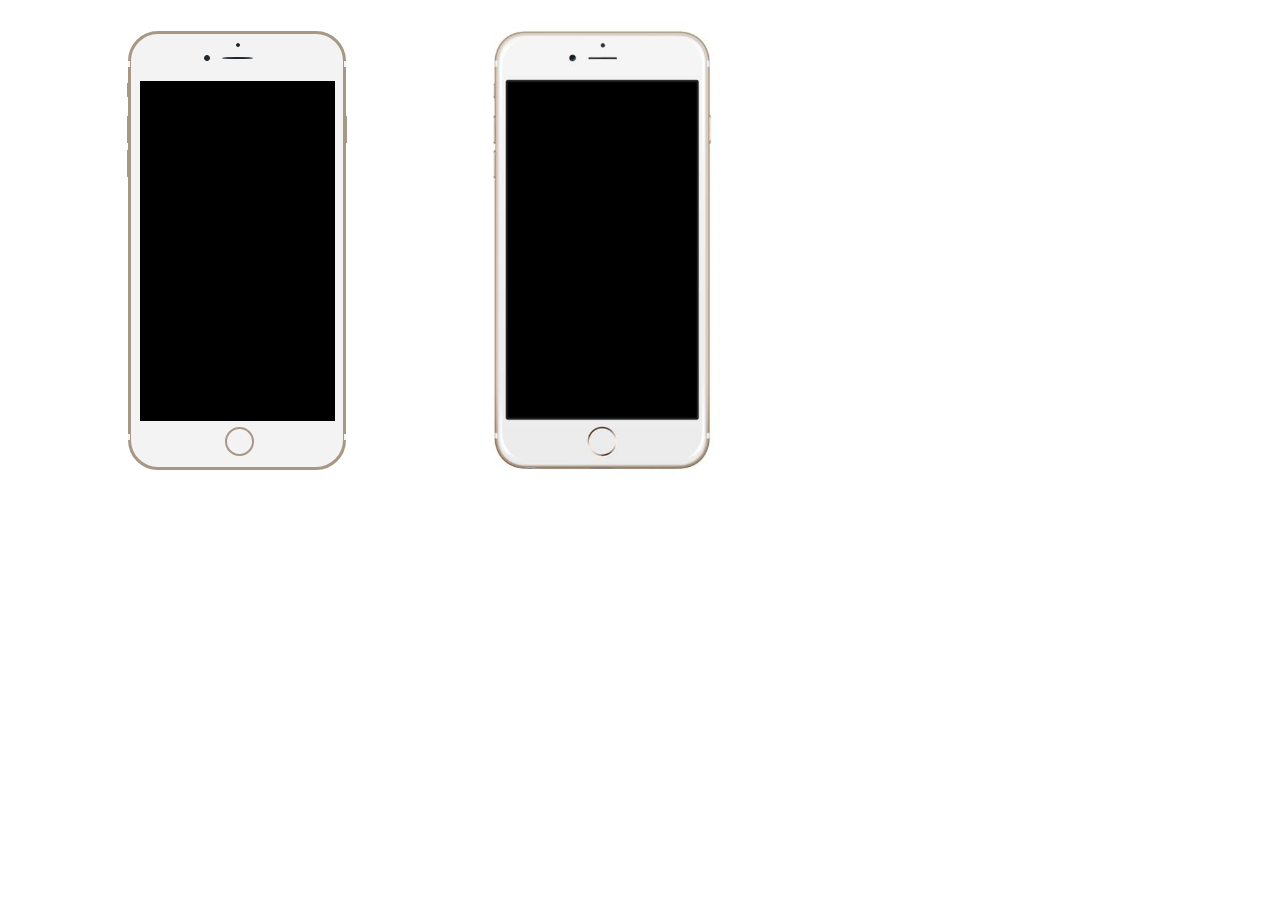
<file: CSSiphone/index.html>
<!DOCTYPE html>
<html lang="en">

<head>
    <meta charset="UTF-8">
    <meta name="viewport" content="width=device-width, initial-scale=1, maximum-scale=1.0">
    <meta http-equiv="X-UA-Compatible" content="IE=edge">
    <meta name="renderer" content="webkit">
    <title>iPhone</title>
    <link rel="stylesheet" href="style.css">
</head>

<body>
    <div class="container">
        <div class="topleftspot"></div>
        <div class="toprightspot"></div>
        <div class="bottomleftspot"></div>
        <div class="bottomrightspot"></div>
        <div class="leftsmallpress"></div>
        <div class="leftbigpress1"></div>
        <div class="leftbigpress2"></div>
        <div class="rightpress"></div>
        <div class="phone1">

            <div class="screen">
                <div class="buttoncircle"></div>
                <div class="uppersmallcircle"></div>
                <div class="upperbigcircle"></div>
                <div class="upperlinecircle"></div>
            </div>

        </div>
        <div class="phone2"></div>
    </div>
</body>

</html>
</file>
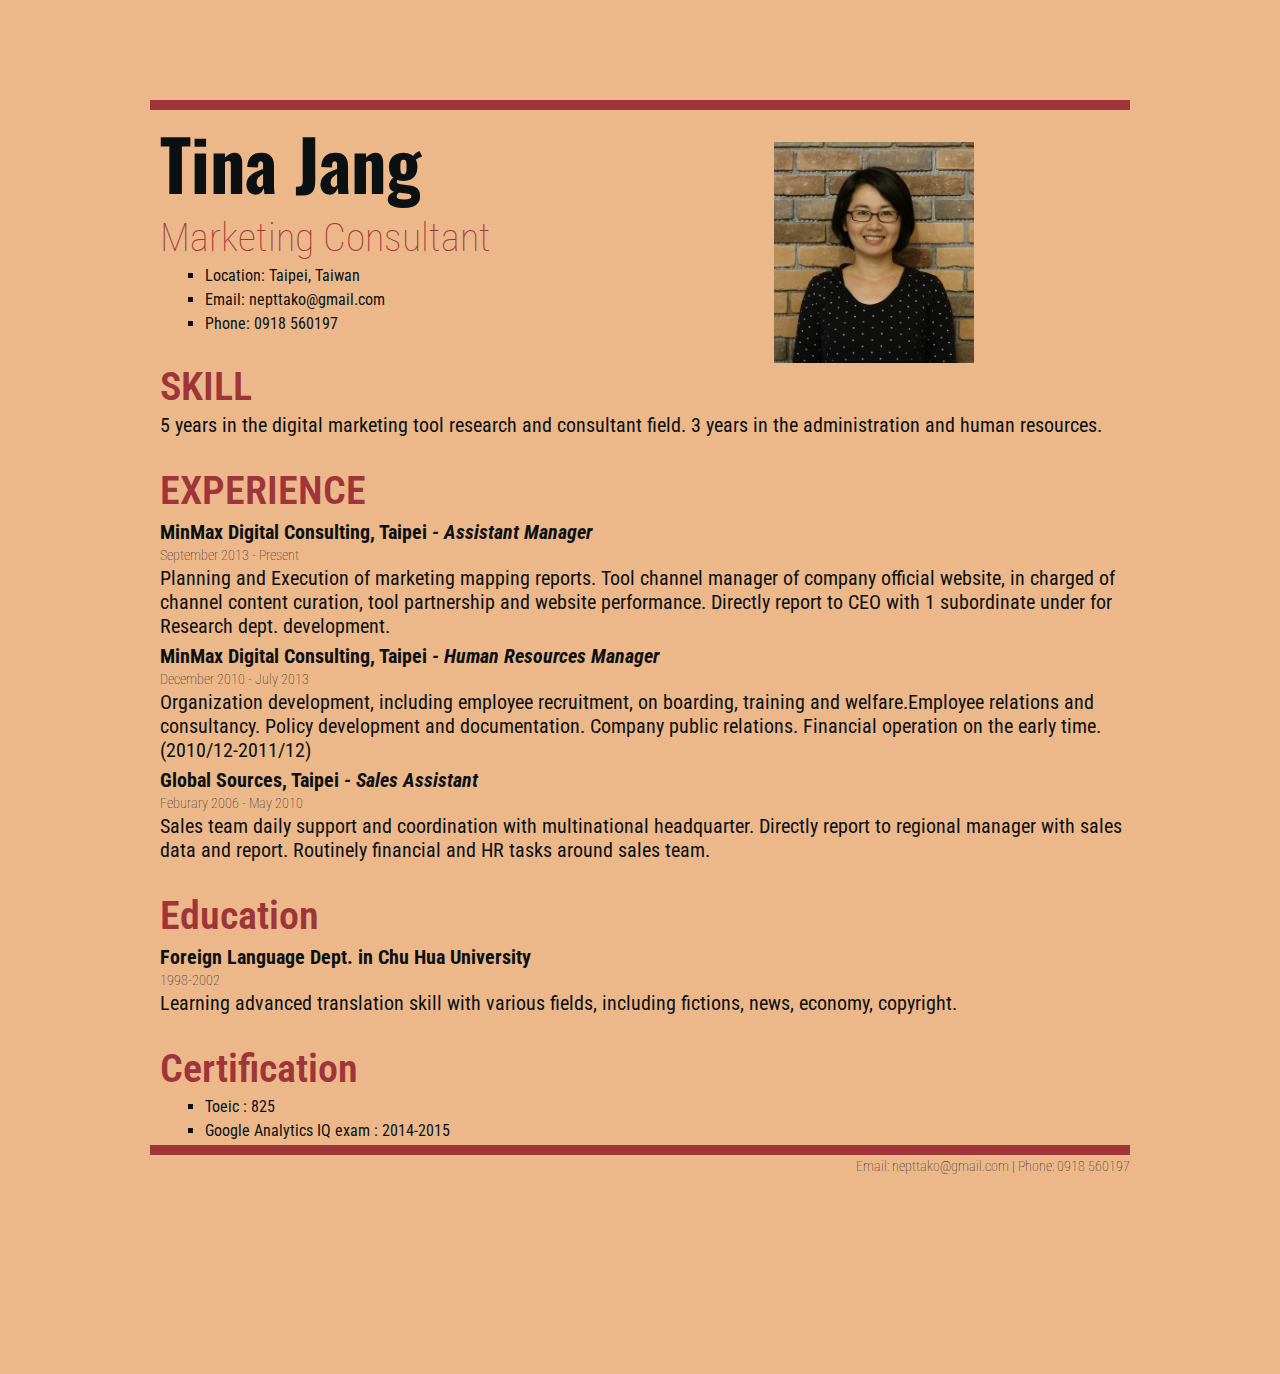
<file: Resume/index.html>
<!DOCTYPE html>
<html lang="en">

<head>
    <meta charset="UTF-8">
    <title>Tina Jang's Resume</title>
    <link rel="stylesheet" href="style.css">
</head>

<body>
    <!--   Header  -->
    <div>
        <header></header>
        <!--        Personal infomation -->
        <section class="info">
            <h1>Tina Jang</h1>
            <h2>Marketing Consultant</h2>
            <ul>
                <li>Location: Taipei, Taiwan</li>
                <li>Email: nepttako@gmail.com</li>
                <li>Phone: 0918 560197</li>
            </ul>
        </section>
        <!--        Skill information -->
        <section class="skillandexp">
            <h2>SKILL</h2>
            <p>5 years in the digital marketing tool research and consultant field. 3 years in the administration and human resources.</p>
        </section>
        <!--        Experience information -->
        <section class="skillandexp">
            <h2>EXPERIENCE</h2>
            <h3>MinMax Digital Consulting, Taipei<span> - Assistant Manager</span></h3>
            <h4>September 2013 - Present</h4>
            <p>Planning and Execution of marketing mapping reports. Tool channel manager of company official website, in charged of channel content curation, tool partnership and website performance. Directly report to CEO with 1 subordinate under for Research dept. development.</p>
            <h3>MinMax Digital Consulting, Taipei<span> - Human Resources Manager</span></h3>
            <h4>December 2010 - July 2013</h4>
            <p>Organization development, including employee recruitment, on boarding, training and welfare.Employee relations and consultancy. Policy development and documentation. Company public relations. Financial operation on the early time. (2010/12-2011/12)</p>
            <h3>Global Sources, Taipei<span> - Sales Assistant</span></h3>
            <h4>Feburary 2006 - May 2010</h4>
            <p>Sales team daily support and coordination with multinational headquarter. Directly report to regional manager with sales data and report. Routinely financial and HR tasks around sales team.</p>
        </section>
        <!--        Education infomation -->
        <section class="skillandexp">
            <h2>Education</h2>
            <h3>Foreign Language Dept. in Chu Hua University</h3>
            <h4>1998-2002</h4>
            <p>Learning advanced translation skill with various fields, including fictions, news, economy, copyright.</p>
        </section>
        <!--        Certification information -->
        <section class="skillandexp">
            <h2>Certification</h2>
            <ul>
                <li>Toeic : 825</li>
                <li>Google Analytics IQ exam : 2014-2015</li>
            </ul>
        </section>
        <!--        footer -->
        <footer></footer>
        <!--        footer information-->
        <section class="footer">
            <h4>Email: nepttako@gmail.com | Phone: 0918 560197 </h4>
        </section>
    </div>
</body>

</html>
</file>
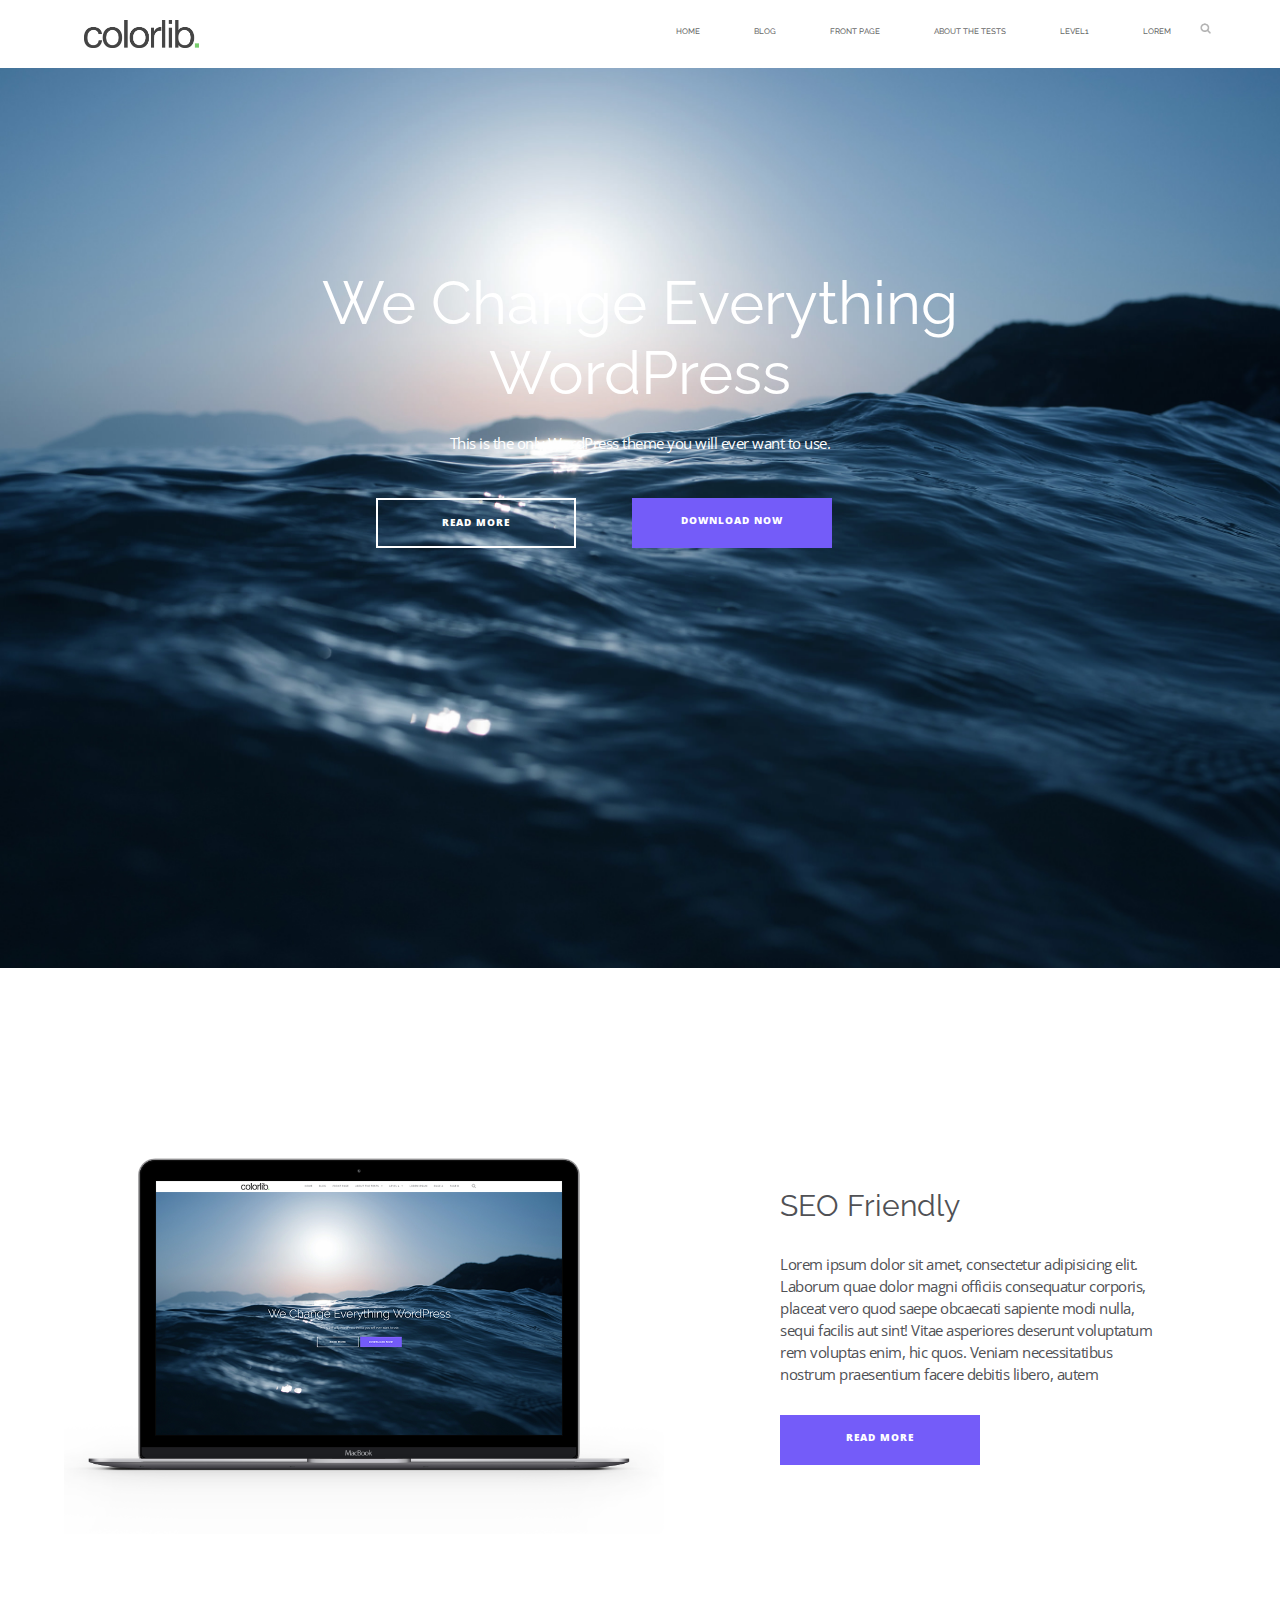
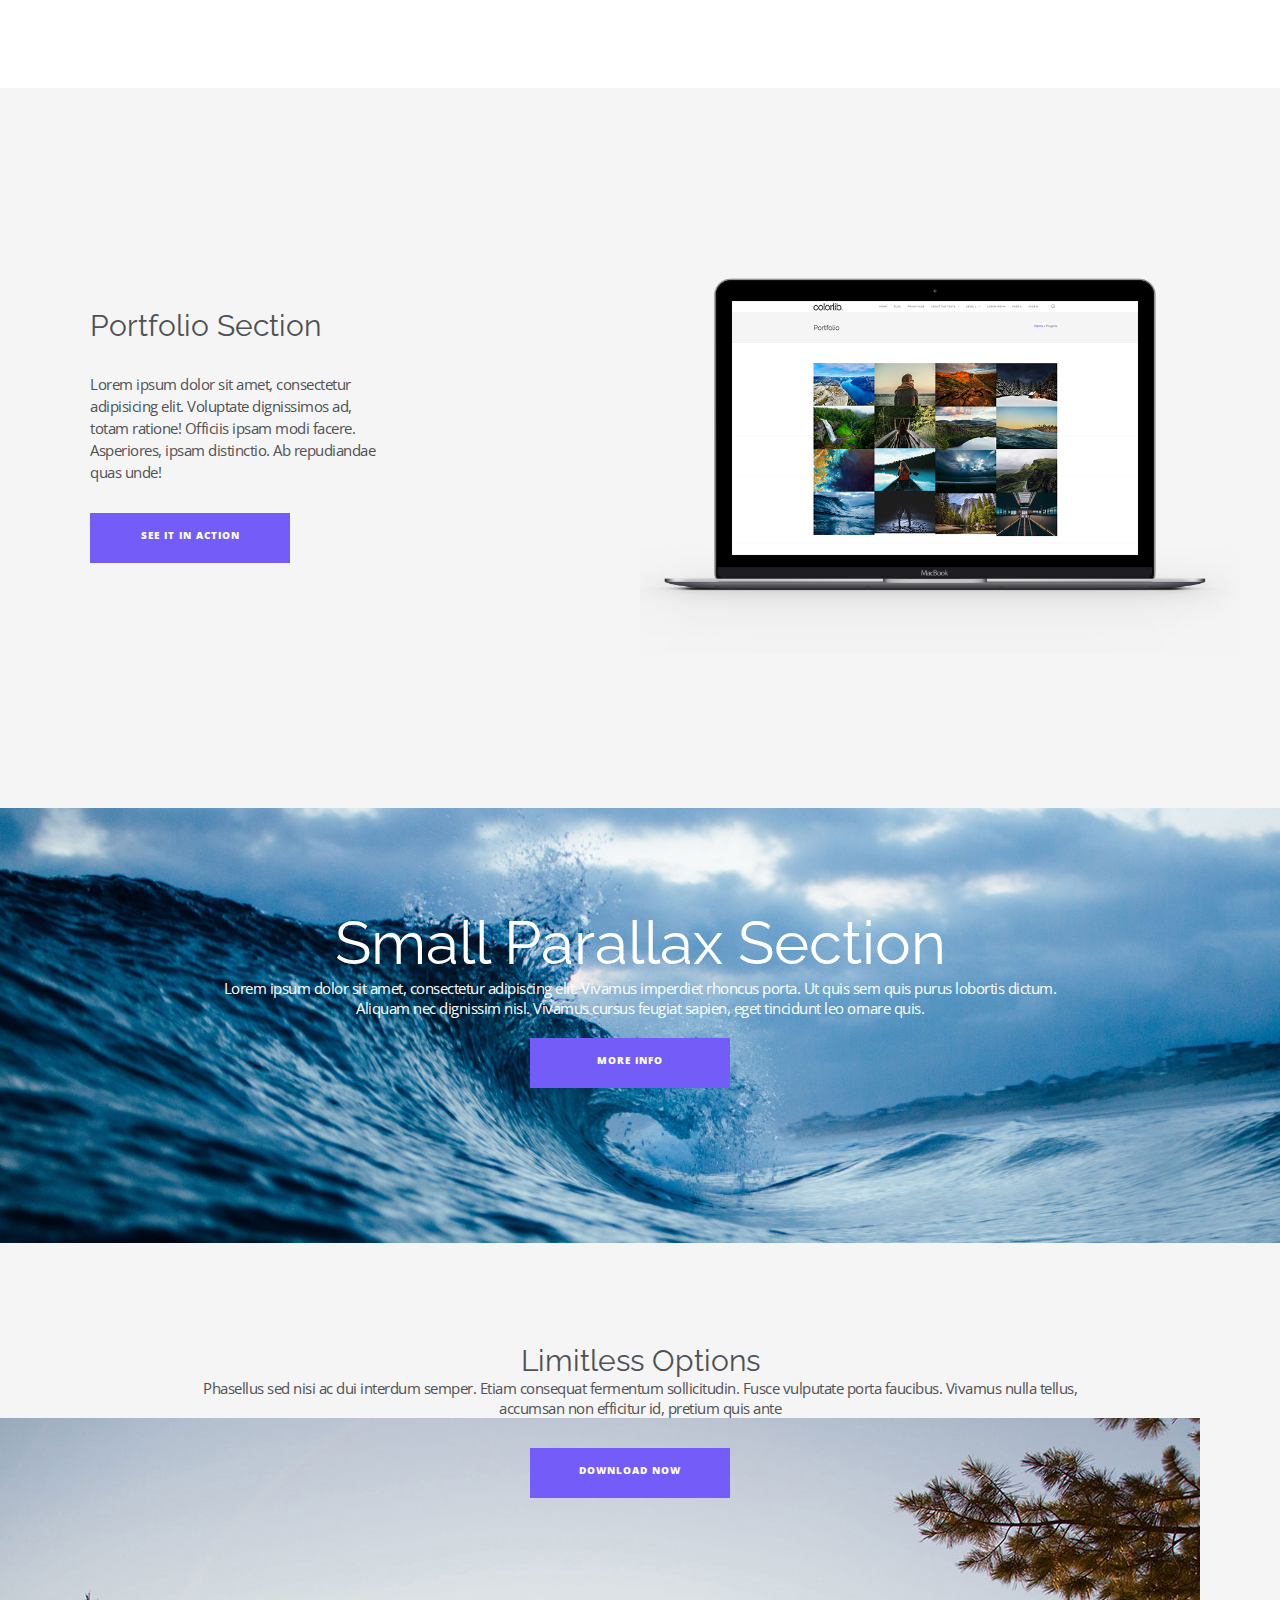
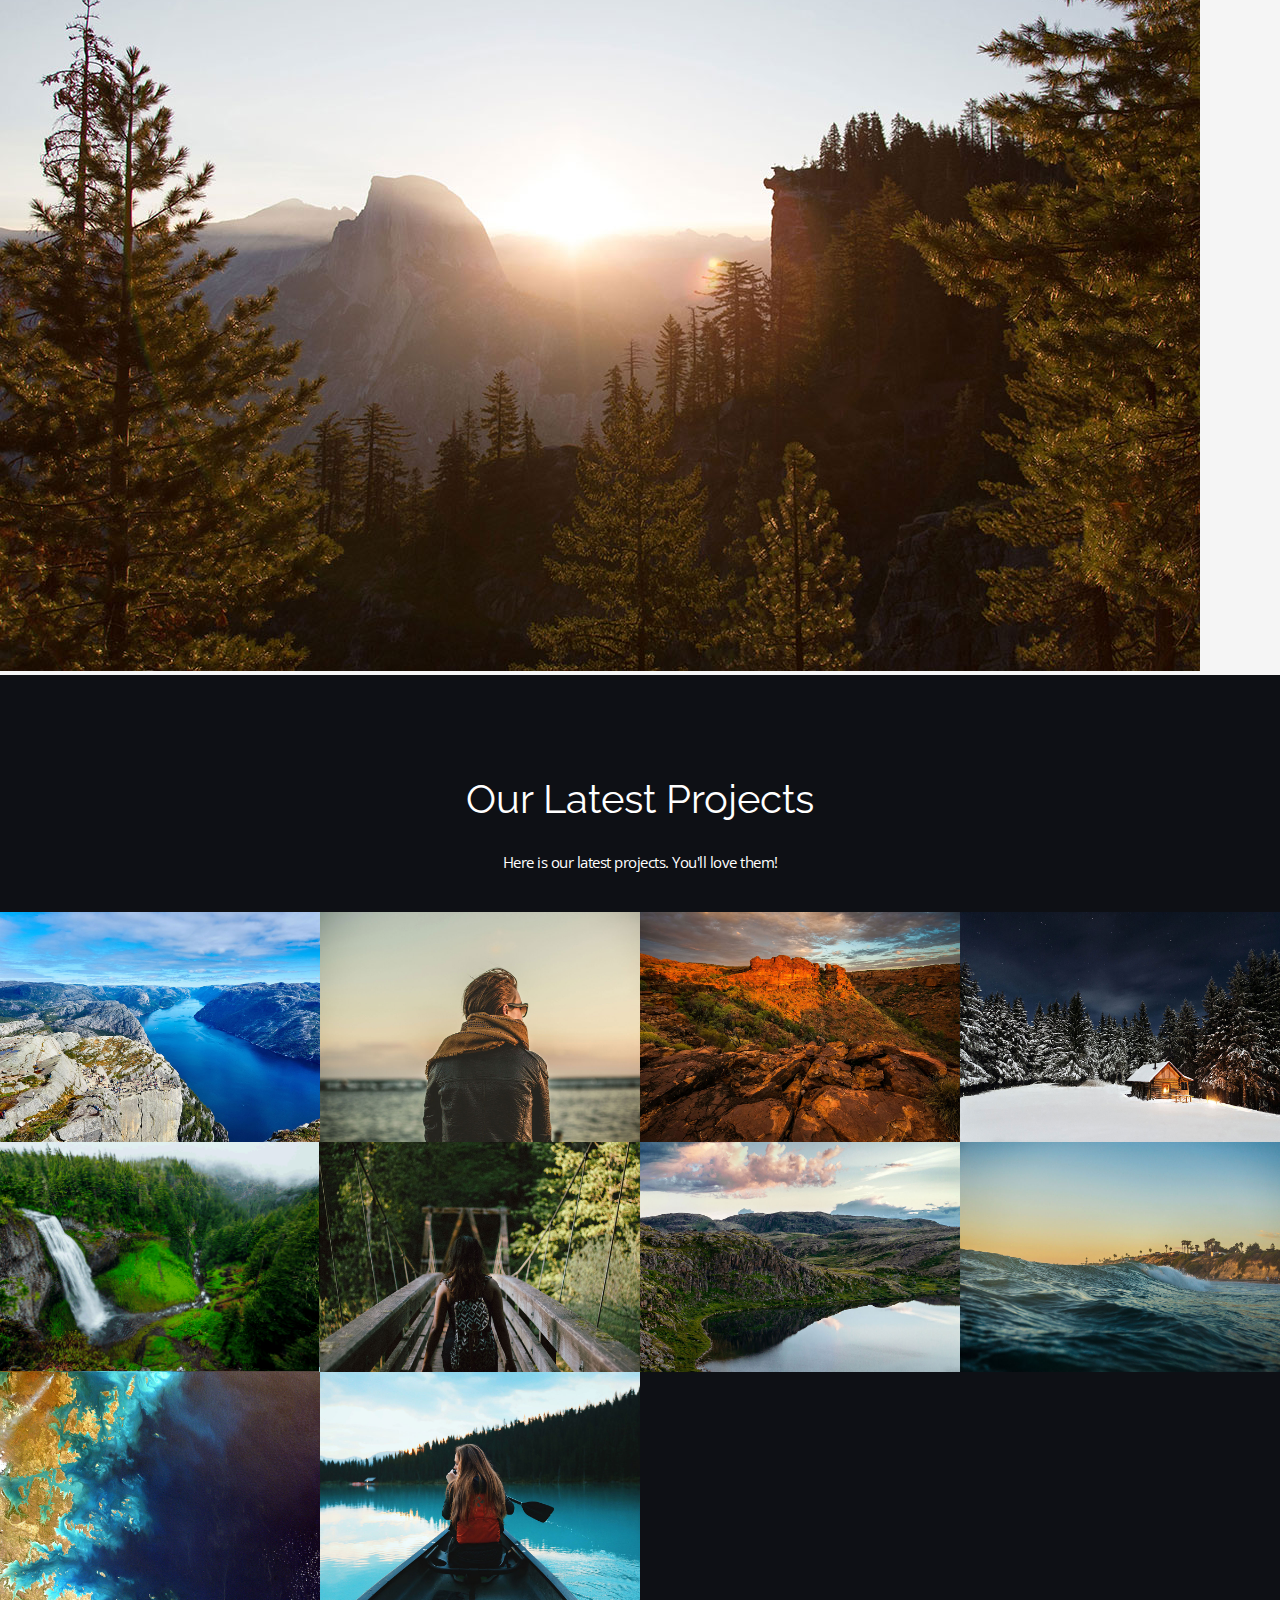
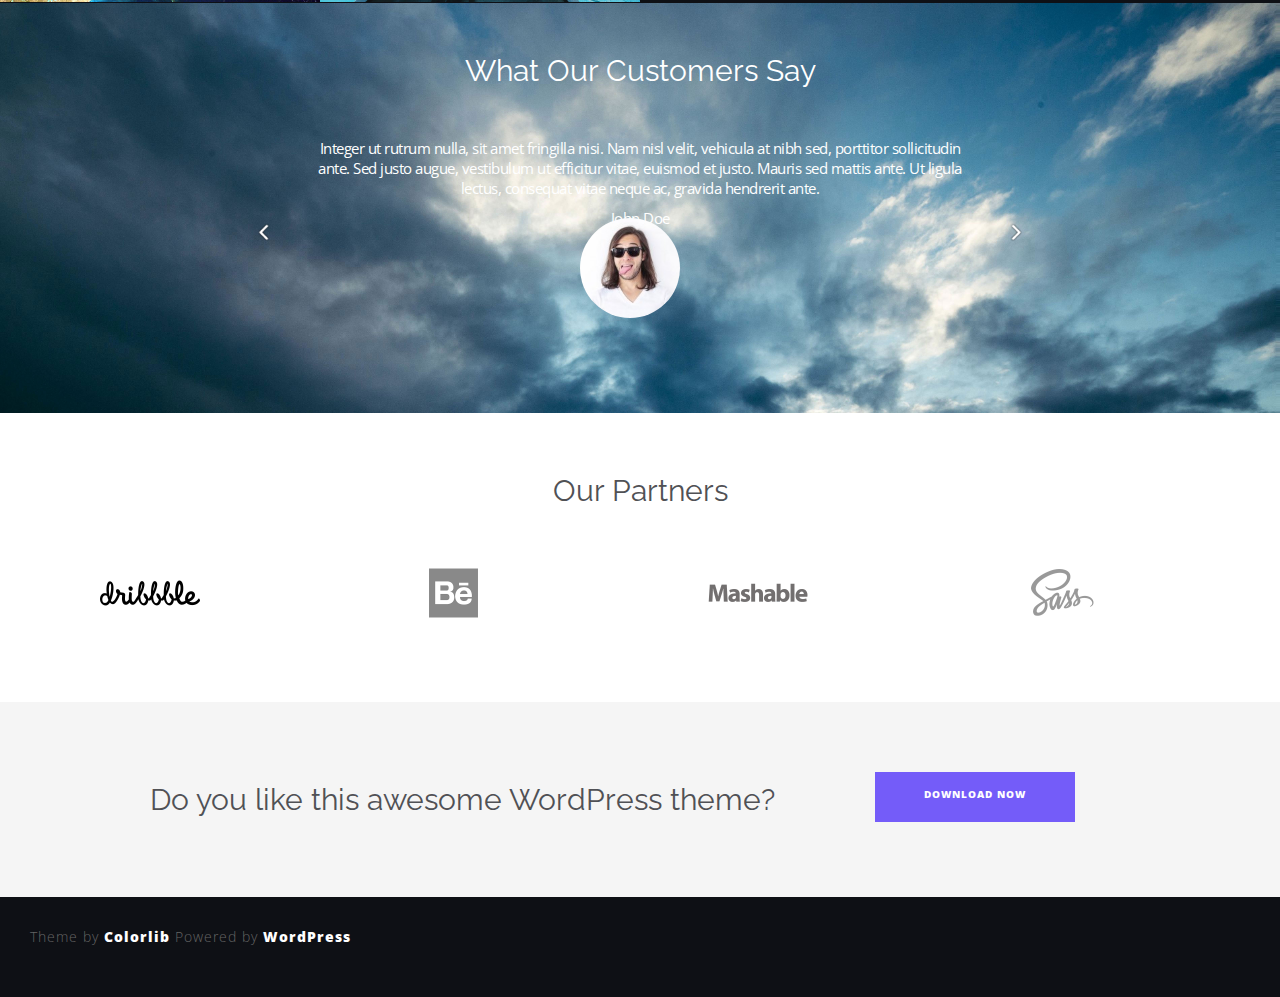
<file: RWDAproject/index.html>
<!DOCTYPE html>
<html lang="en">

<head>
    <meta charset="UTF-8">
    <meta name="viewport" content="width=device-width, initial-scale=1, maximum-scale=1.0">
    <meta http-equiv="X-UA-Compatible" content="IE=edge">
    <meta name="renderer" content="webkit">
    <title>Front page shapely theme demo</title>
    <link rel="stylesheet" href="style.css">
</head>

<body>
    <div class="container">

        <nav>
            <img src="images/colorlib-logo-top.png" alt="">
            <ul>
                <li><a href="#">HOME</a></li>
                <li><a href="#">BLOG</a></li>
                <li><a href="#">FRONT PAGE</a></li>
                <li><a href="#">ABOUT THE TESTS</a></li>
                <li><a href="#">LEVEL1</a></li>
                <li><a href="#">LOREM</a></li>
                <span><img src="images/search.png" alt=""></span>

            </ul>
        </nav>
    </div>
    <div class="container-fluid">
        <header>
            <h1>We Change Everything <span>WordPress</span></h1>
            <p>This is the only WordPress theme you will ever want to use.</p>
            <div class="btn_readmore">
                <p>READ MORE</p>
            </div>
            <div class="btn_download">
                <p>DOWNLOAD NOW</p>
            </div>
        </header>
    </div>
    <div class="container">
        <div class="left"><img src="images/macbook-preview-flexible.png" alt=""></div>
        <div class="right">
            <h1>SEO Friendly</h1>
            <p>Lorem ipsum dolor sit amet, consectetur adipisicing elit. Laborum quae dolor magni officiis consequatur corporis, placeat vero quod saepe obcaecati sapiente modi nulla, sequi facilis aut sint! Vitae asperiores deserunt voluptatum rem voluptas enim, hic quos. Veniam necessitatibus nostrum praesentium facere debitis libero, autem</p>
            <div class="btn_readmore2">
                <p>READ MORE</p>
            </div>
        </div>
    </div>
    <div class="container-fluid">
        <div class="portfolio">
            <div class="left">
                <h1>Portfolio Section</h1>
                <p>Lorem ipsum dolor sit amet, consectetur adipisicing elit. Voluptate dignissimos ad, totam ratione! Officiis ipsam modi facere. Asperiores, ipsam distinctio. Ab repudiandae quas unde!</p>
                <div class="btn">
                    <p>SEE IT IN ACTION</p>
                </div>
            </div>
            <div class="right"><img src="images/flexible-portfolio.png" alt=""></div>
        </div>

        <div class="parallax">
            <h1>Small Parallax Section</h1>
            <p>Lorem ipsum dolor sit amet, consectetur adipiscing elit. Vivamus imperdiet rhoncus porta. Ut quis sem quis purus lobortis dictum.</p>
            <p> Aliquam nec dignissim nisl. Vivamus cursus feugiat sapien, eget tincidunt leo ornare quis.</p>
            <div class="btn">
                <p>MORE INFO</p>
            </div>
        </div>
        <div class="options">
            <h1>Limitless Options</h1>
            <p>Phasellus sed nisi ac dui interdum semper. Etiam consequat fermentum sollicitudin. Fusce vulputate porta faucibus. Vivamus nulla tellus, </p>
            <p>accumsan non efficitur id, pretium quis ante</p>
            <div class="btn">
                <p>DOWNLOAD NOW</p>
            </div>
            <img src="images/trees.jpg" alt="">
        </div>
        <div class="latestprojects">
            <h1>Our Latest Projects</h1>
            <p>Here is our latest projects. You'll love them!</p>
            <img src="images/P1.jpg" alt="">
            <img src="images/P2.jpg" alt="">
            <img src="images/P3.jpg" alt="">
            <img src="images/P4.jpg" alt="">
            <img src="images/P5.png" alt="">
            <img src="images/P6.jpg" alt="">
            <img src="images/p7.jpg" alt="">
            <img src="images/p8.jpg" alt="">
            <img src="images/p9.jpg" alt="">
            <img src="images/p10.jpg" alt="">
        </div>
        <div class="customers">
            <h1>What Our Customers Say</h1>
            <p>Integer ut rutrum nulla, sit amet fringilla nisi. Nam nisl velit, vehicula at nibh sed, porttitor sollicitudin ante. Sed justo augue, vestibulum ut efficitur vitae, euismod et justo. Mauris sed mattis ante. Ut ligula lectus, consequat vitae neque ac, gravida hendrerit ante.</p>
            <div class="icon1"><img src="images/prev.png" alt=""></div>
            <div class="icon2"><img src="images/next.png" alt=""></div>
            <div class="avatar"><img src="images/mike-muller-150x150.jpg" alt="">
                <p>John Doe</p>
            </div>
        </div>
        <div class="partners">
            <h1>Our Partners</h1><img src="images/l1.png" alt="">
            <img src="images/l2.png" alt="">
            <img src="images/l3.png" alt="">
            <img src="images/l4.png" alt=""></div>
        <div class="doyoulike">
            <h1>Do you like this awesome WordPress theme?</h1>
            <div class="btn">
                <p>DOWNLOAD NOW</p>
            </div>
        </div>
        <footer>
            <p><span>Theme by </span> Colorlib <span>Powered by </span>WordPress</p>
        </footer>
    </div>
</body>

</html>
</file>
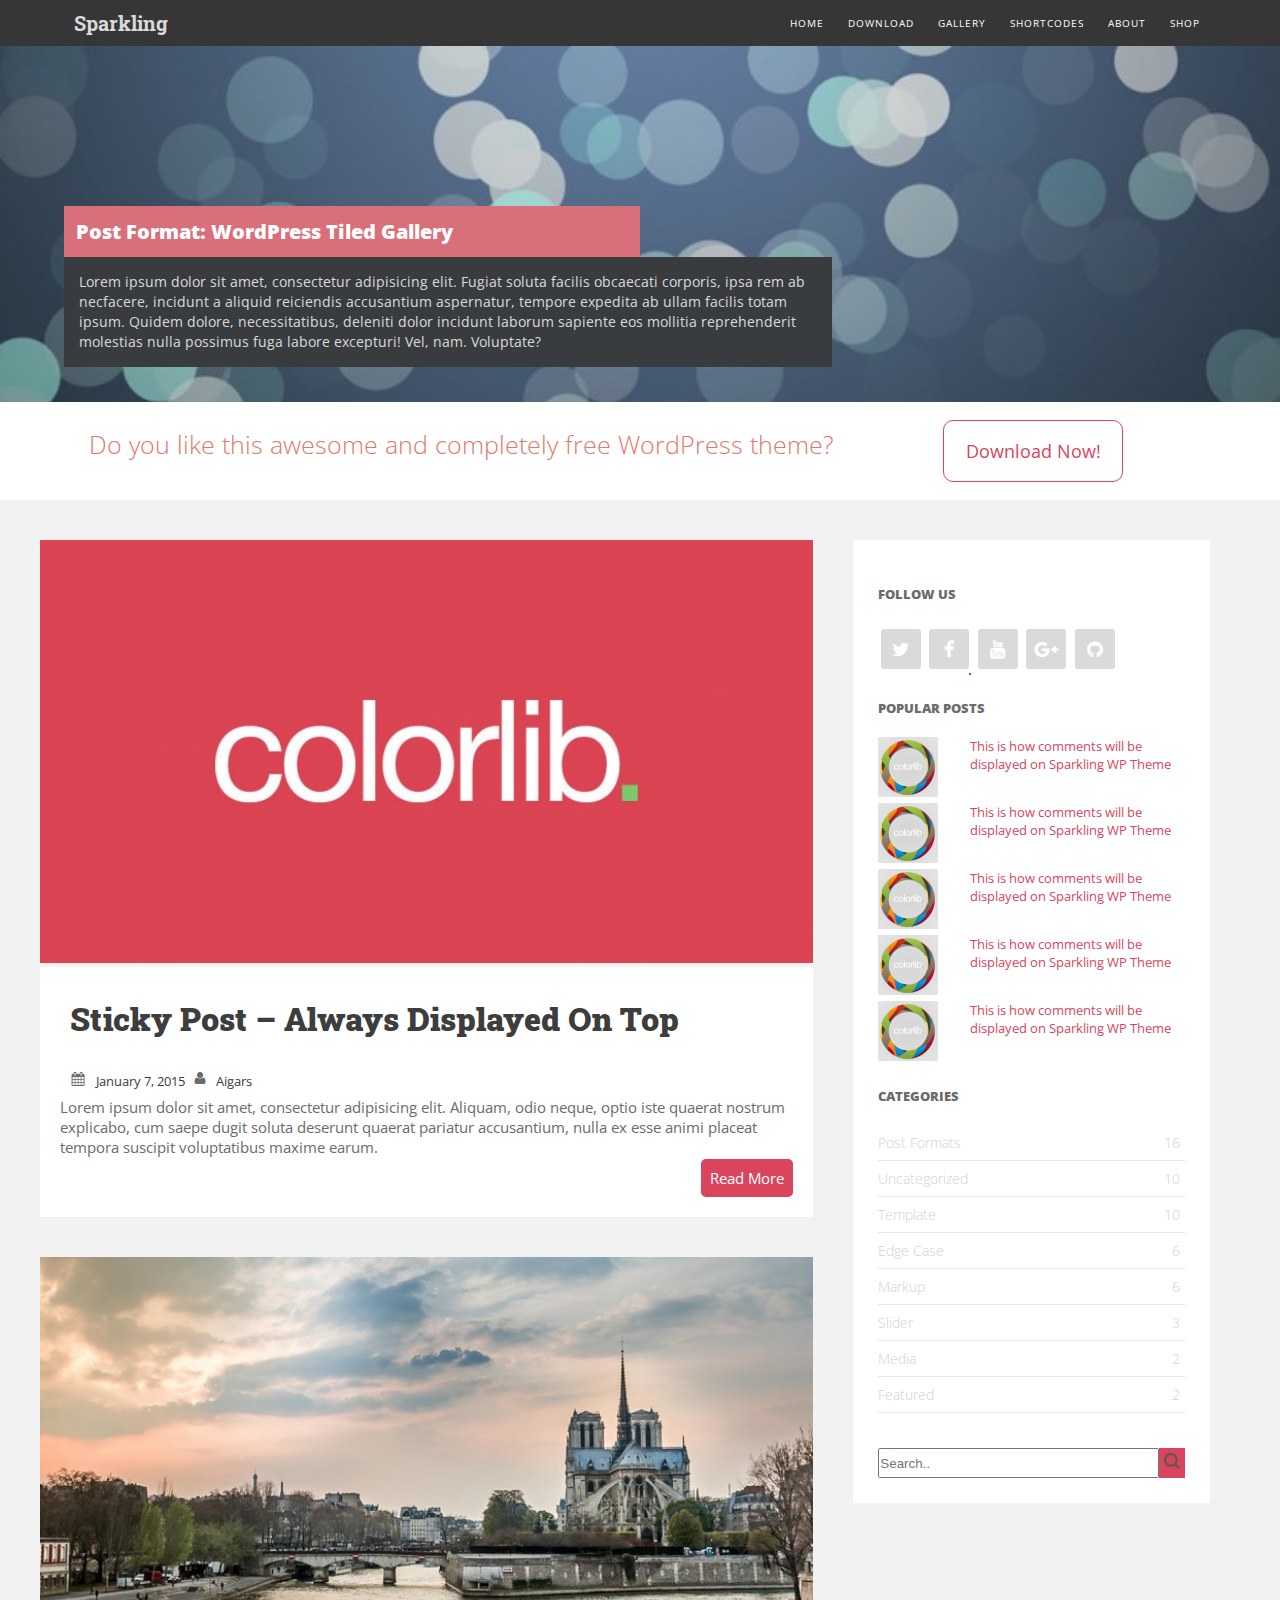
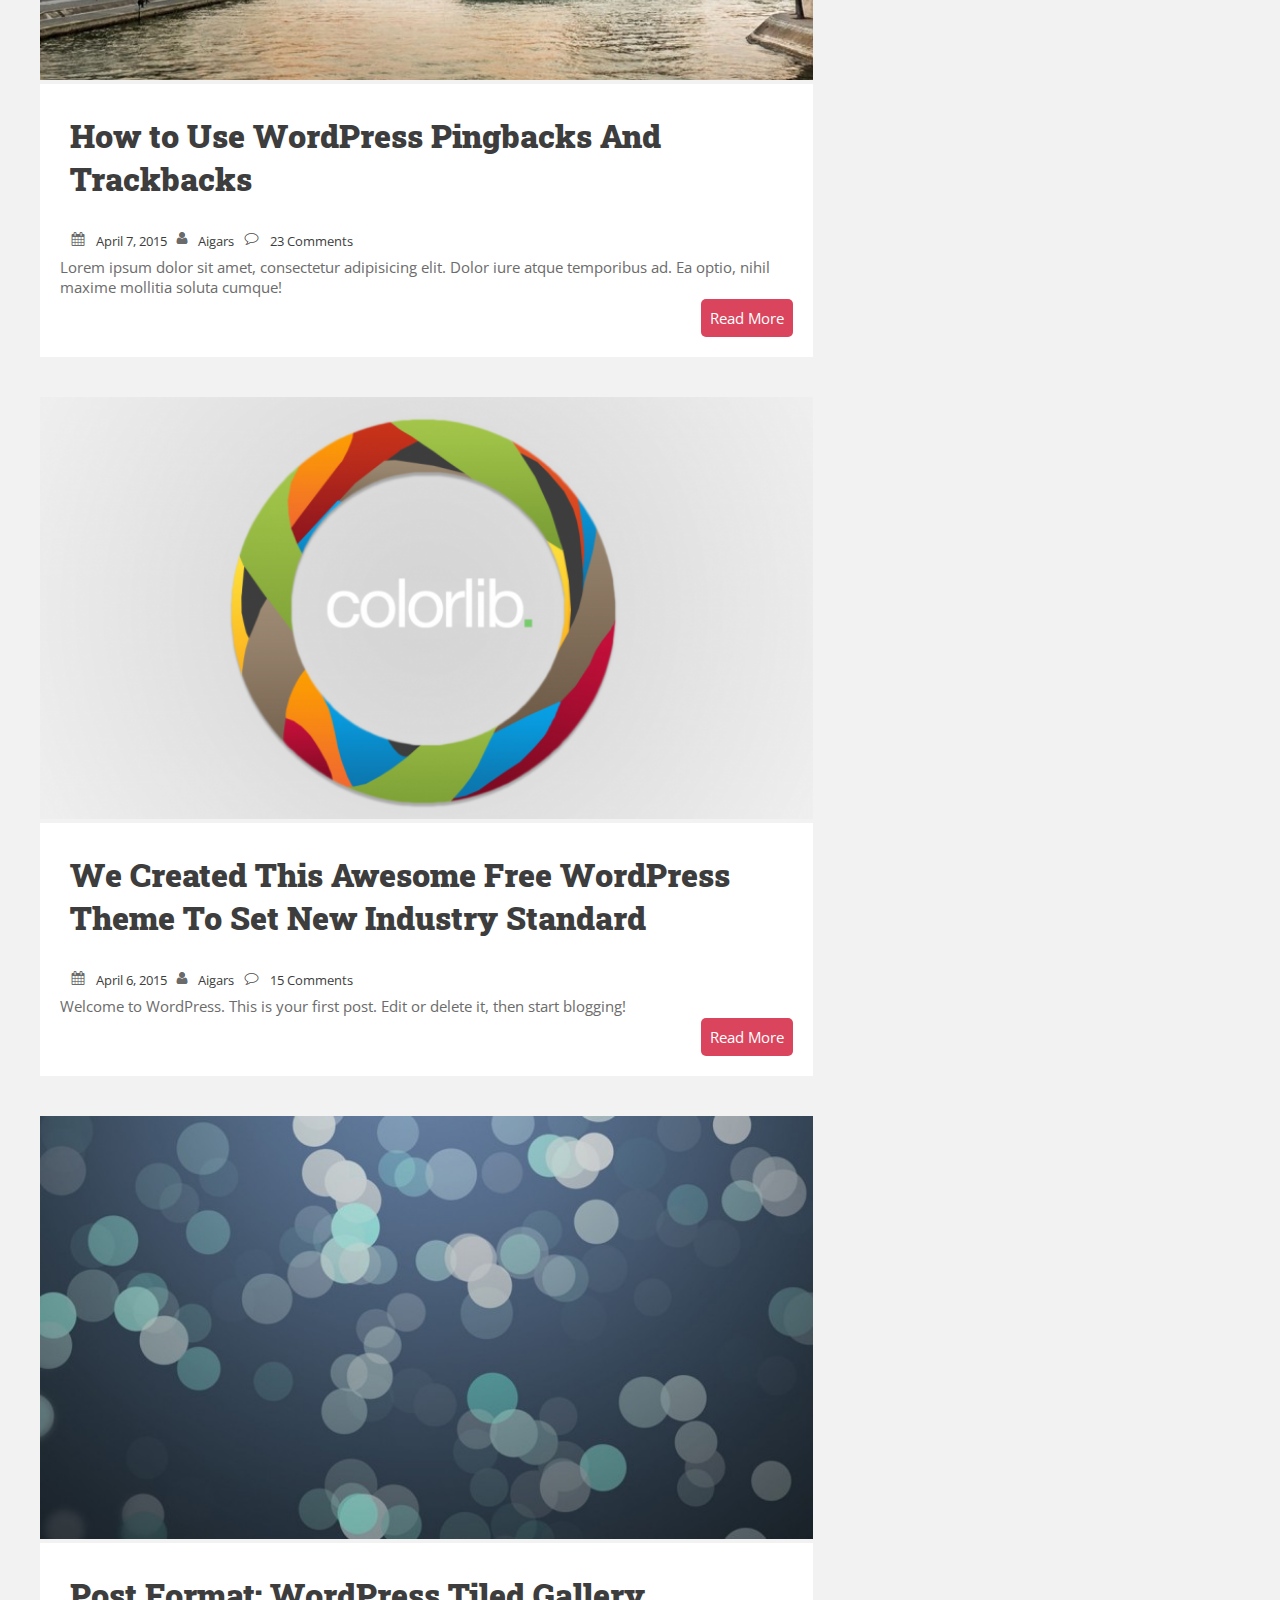
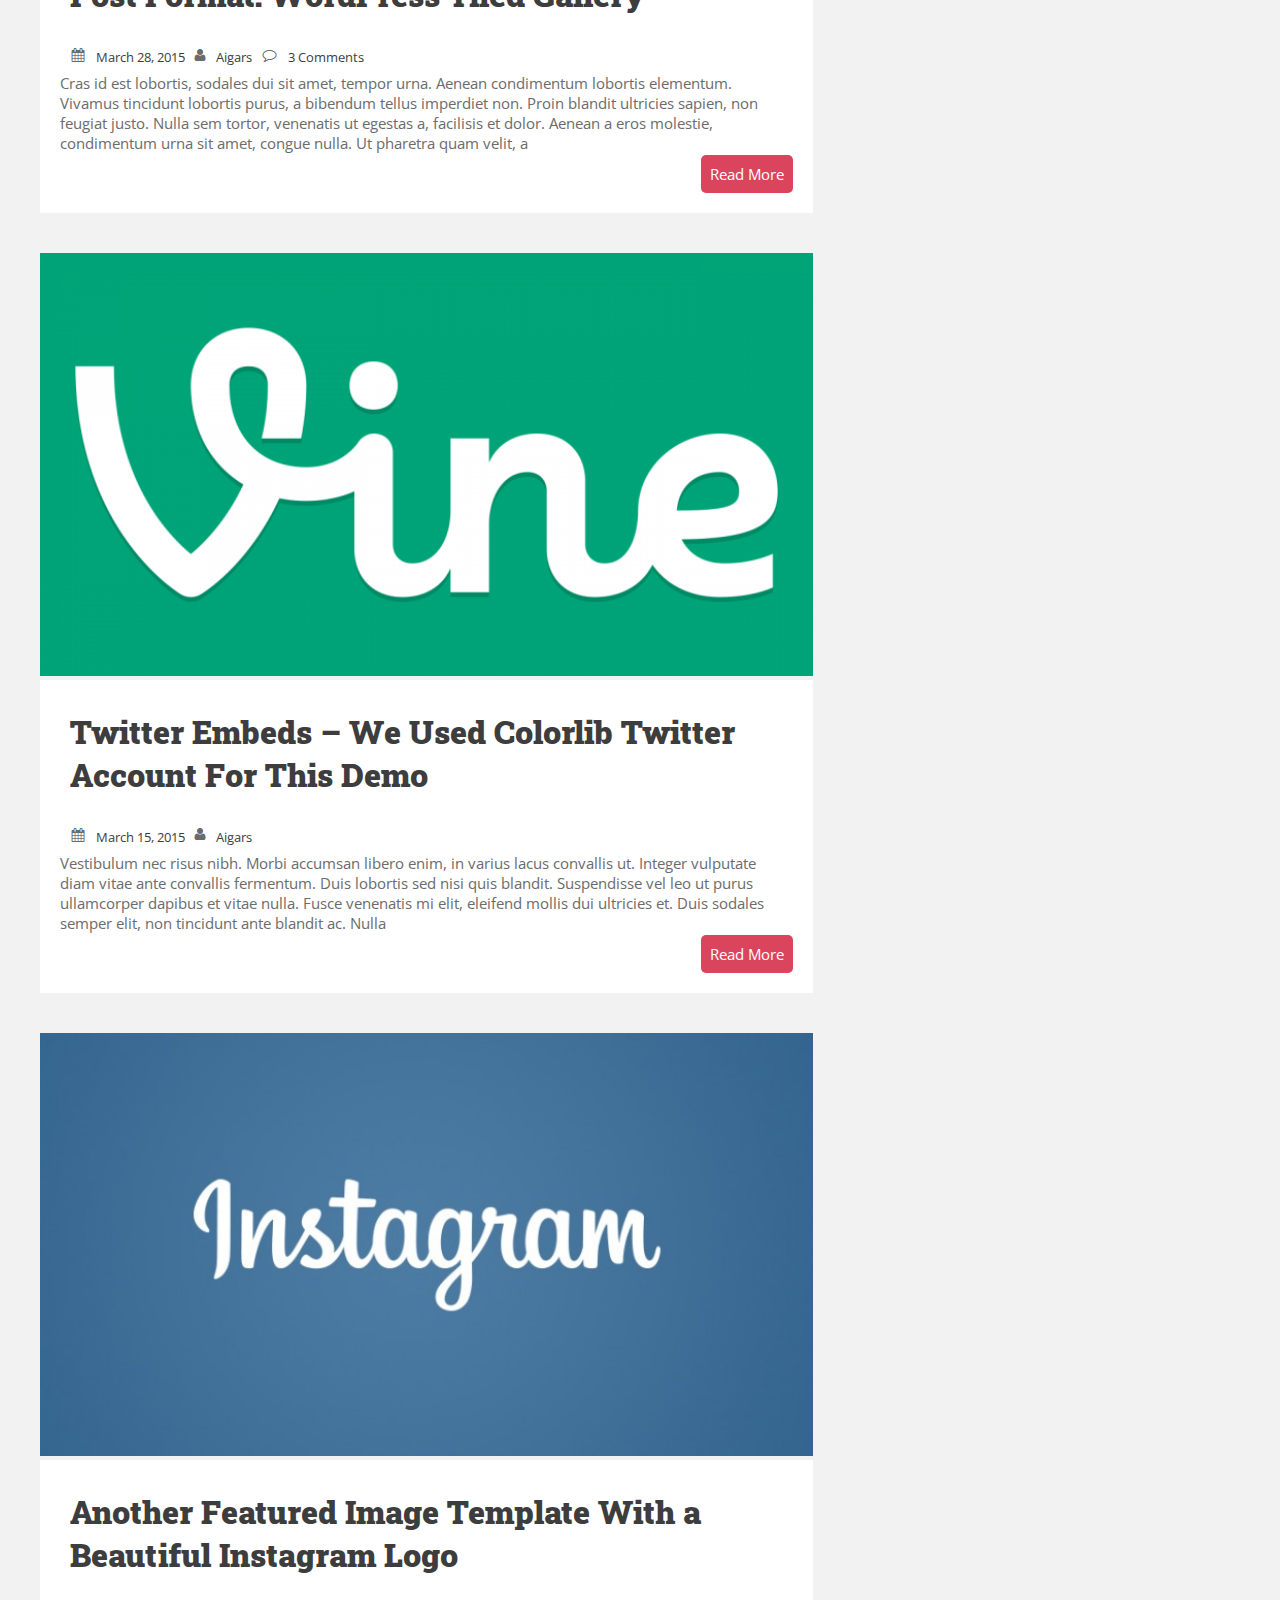
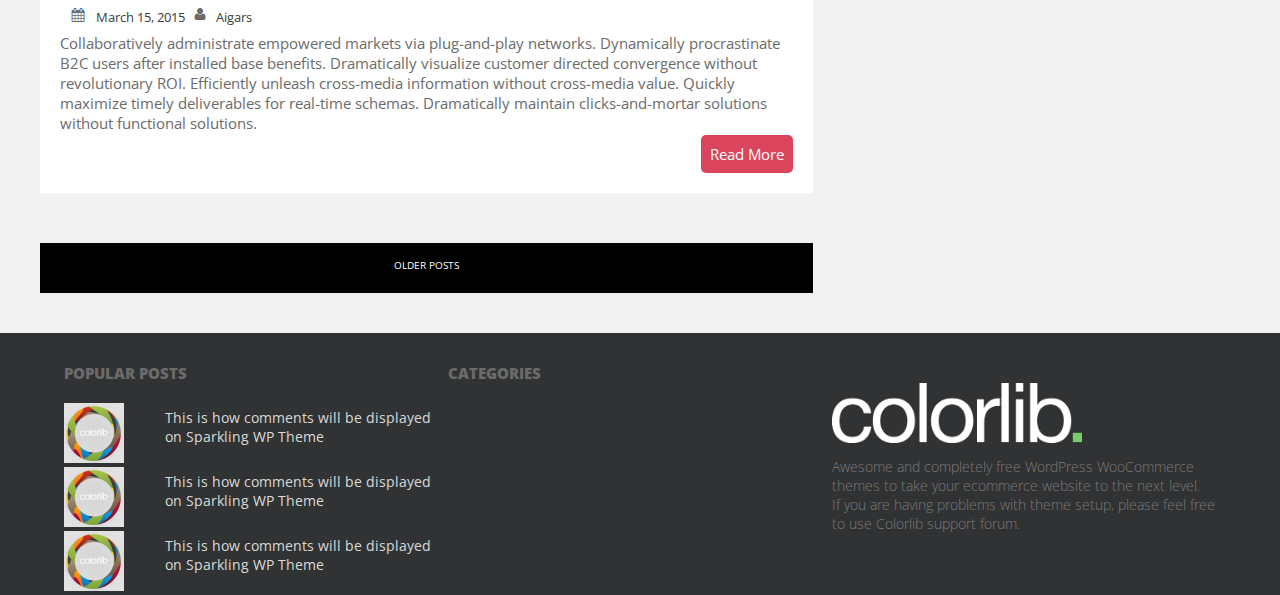
<file: RWDBproject/index.html>
<!DOCTYPE html>
<html lang="en">

<head>
    <meta charset="UTF-8">
    <meta name="viewport" content="width=device-width, initial-scale=1, maximum-scale=1.0">
    <meta http-equiv="X-UA-Compatible" content="IE=edge">
    <meta name="renderer" content="webkit">

    <link rel="stylesheet" href="style.css">
    <link rel="stylesheet" href="grid.css">
    <title>Sparkling</title>
</head>

<body>
    <div class="container-fluid">
        <nav>
            <div class="container">
                <div class="row">
                    <div class="col-md-2 col-sm-12 col-lg-2">
                        <h1>Sparkling</h1></div>
                    <div class="col-md-10 col-sm-12 col-lg-10">
                        <ul>
                            <li>HOME</li>
                            <li>DOWNLOAD</li>
                            <li>GALLERY</li>
                            <li>SHORTCODES</li>
                            <li>ABOUT</li>
                            <li>SHOP</li>
                        </ul>
                    </div>
                </div>
            </div>
        </nav>

        <header>
            <div class="container">
                <div class="row">
                    <div class="col-md-12 col-sm-12 col-lg-12">
                        <div class="clear"></div>
                    </div>
                </div>
                <div class="row">
                    <div class="col-md-6 col-sm-12 col-lg-6">
                        <div class="heroline1">
                            <p>Post Format: WordPress Tiled Gallery</p>
                        </div>
                    </div>
                    <div class="col-md-6 col-sm-12 col-lg-6"></div>
                </div>
                <div class="row">
                    <div class="col-md-8 col-sm-12 col-lg-8">
                        <div class="heroline2">
                            <p>Lorem ipsum dolor sit amet, consectetur adipisicing elit. Fugiat soluta facilis obcaecati corporis, ipsa rem ab necfacere, incidunt a aliquid reiciendis accusantium aspernatur, tempore expedita ab ullam facilis totam ipsum. Quidem dolore, necessitatibus, deleniti dolor incidunt laborum sapiente eos mollitia reprehenderit molestias nulla possimus fuga labore excepturi! Vel, nam. Voluptate?</p>
                        </div>
                    </div>
                </div>
            </div>
        </header>
        <div class="container">
            <div class="row">
                <div class="col-md-9 col-sm-12 col-lg-9">
                    <div class="download">
                        <h2>Do you like this awesome and completely free WordPress theme?</h2></div>
                </div>
                <div class="col-md-3 col-sm-12 col-lg-3">
                    <div class="btn_download">
                        <p>Download Now!</p>
                    </div>
                </div>
            </div>
        </div>
        <div class="section">
            <div class="row">
                <div class="col-md-8 col-sm-12 col-lg-8">
                    <div class="content">
                        <img src="images/colorlib-logo-slider-750x410.jpg" alt="">
                        <div class="post">
                            <h1>Sticky Post – Always Displayed On Top</h1>
                            <ul>
                                <li><img src="images/cal_logo.png" alt=""></li>
                                <li>January 7, 2015</li>
                                <li><img src="images/per_logo.png" alt=""></li>
                                <li>Aigars</li>
                            </ul>
                            <p>Lorem ipsum dolor sit amet, consectetur adipisicing elit. Aliquam, odio neque, optio iste quaerat nostrum explicabo, cum saepe dugit soluta deserunt quaerat pariatur accusantium, nulla ex esse animi placeat tempora suscipit voluptatibus maxime earum.</p>
                            <div class="btn_post">Read More</div>
                        </div>
                    </div>
                    <div class="content"><img src="images/city-landscape-slider-750x410.jpg" alt="">
                        <div class="post">
                            <h1>How to Use WordPress Pingbacks And Trackbacks</h1>
                            <ul>
                                <li><img src="images/cal_logo.png" alt=""></li>
                                <li>April 7, 2015</li>
                                <li><img src="images/per_logo.png" alt=""></li>
                                <li>Aigars</li>
                                <li><img src="images/comment_logo.png" alt=""></li>
                                <li>23 Comments</li>
                            </ul>
                            <p>Lorem ipsum dolor sit amet, consectetur adipisicing elit. Dolor iure atque temporibus ad. Ea optio, nihil maxime mollitia soluta cumque!</p>
                            <div class="btn_post">Read More</div>
                        </div>
                    </div>
                    <div class="content"><img src="images/slider-wallpaper-colorlib-750x410.png" alt="">
                        <div class="post">
                            <h1>We Created This Awesome Free WordPress Theme To Set New Industry Standard</h1>
                            <ul>
                                <li><img src="images/cal_logo.png" alt=""></li>
                                <li>April 6, 2015</li>
                                <li><img src="images/per_logo.png" alt=""></li>
                                <li>Aigars</li>
                                <li><img src="images/comment_logo.png" alt=""></li>
                                <li>15 Comments</li>
                            </ul>
                            <p>Welcome to WordPress. This is your first post. Edit or delete it, then start blogging!</p>
                            <div class="btn_post">Read More</div>
                        </div>
                    </div>
                    <div class="content"><img src="images/slider-image-blurry-750x410.jpg" alt="">
                        <div class="post">
                            <h1>Post Format: WordPress Tiled Gallery</h1>
                            <ul>
                                <li><img src="images/cal_logo.png" alt=""></li>
                                <li>March 28, 2015</li>
                                <li><img src="images/per_logo.png" alt=""></li>
                                <li>Aigars</li>
                                <li><img src="images/comment_logo.png" alt=""></li>
                                <li>3 Comments</li>
                            </ul>
                            <p>Cras id est lobortis, sodales dui sit amet, tempor urna. Aenean condimentum lobortis elementum. Vivamus tincidunt lobortis purus, a bibendum tellus imperdiet non. Proin blandit ultricies sapien, non feugiat justo. Nulla sem tortor, venenatis ut egestas a, facilisis et dolor. Aenean a eros molestie, condimentum urna sit amet, congue nulla. Ut pharetra quam velit, a</p>
                            <div class="btn_post">Read More</div>
                        </div>
                    </div>
                    <div class="content"><img src="images/vine-logo-750x410.png" alt="">
                        <div class="post">
                            <h1>Twitter Embeds – We Used Colorlib Twitter Account For This Demo</h1>
                            <ul>
                                <li><img src="images/cal_logo.png" alt=""></li>
                                <li>March 15, 2015</li>
                                <li><img src="images/per_logo.png" alt=""></li>
                                <li>Aigars</li>

                            </ul>
                            <p>Vestibulum nec risus nibh. Morbi accumsan libero enim, in varius lacus convallis ut. Integer vulputate diam vitae ante convallis fermentum. Duis lobortis sed nisi quis blandit. Suspendisse vel leo ut purus ullamcorper dapibus et vitae nulla. Fusce venenatis mi elit, eleifend mollis dui ultricies et. Duis sodales semper elit, non tincidunt ante blandit ac. Nulla </p>
                            <div class="btn_post">Read More</div>
                        </div>
                    </div>
                    <div class="content"><img src="images/instagram_logo_new-750x410.jpg" alt="">
                        <div class="post">
                            <h1>Another Featured Image Template With a Beautiful Instagram Logo</h1>
                            <ul>
                                <li><img src="images/cal_logo.png" alt=""></li>
                                <li>March 15, 2015</li>
                                <li><img src="images/per_logo.png" alt=""></li>
                                <li>Aigars</li>

                            </ul>
                            <p>Collaboratively administrate empowered markets via plug-and-play networks. Dynamically procrastinate B2C users after installed base benefits. Dramatically visualize customer directed convergence without revolutionary ROI. Efficiently unleash cross-media information without cross-media value. Quickly maximize timely deliverables for real-time schemas. Dramatically maintain clicks-and-mortar solutions without functional solutions.</p>
                            <div class="btn_post">Read More</div>
                        </div>
                        <div class="olderpost">OLDER POSTS</div>
                    </div>
                </div>
                <div class="col-md-4 col-sm-12 col-lg-4">

                    <div class="sidebar">
                        <p>FOLLOW US</p>
                        <img src="images/social_logo.png" alt="">
                        <p>POPULAR POSTS</p>
                        <div class="row">
                            <div class="col-md-3 col-sm-12 col-lg-3">
                                <img src="images/slider-wallpaper-colorlib-60x60.png" alt=""></div>
                            <div class="col-md-9 col-sm-12 col-lg-9">
                                <div class="title">This is how comments will be displayed on Sparkling WP Theme</div>
                            </div>
                        </div>
                        <div class="row">
                            <div class="col-md-3 col-sm-12 col-lg-3">
                                <img src="images/slider-wallpaper-colorlib-60x60.png" alt=""></div>
                            <div class="col-md-9 col-sm-12 col-lg-9">
                                <div class="title">This is how comments will be displayed on Sparkling WP Theme</div>
                            </div>
                        </div>
                        <div class="row">
                            <div class="col-md-3 col-sm-12 col-lg-3">
                                <img src="images/slider-wallpaper-colorlib-60x60.png" alt=""></div>
                            <div class="col-md-9 col-sm-12 col-lg-9">
                                <div class="title">This is how comments will be displayed on Sparkling WP Theme</div>
                            </div>
                        </div>
                        <div class="row">
                            <div class="col-md-3 col-sm-12 col-lg-3">
                                <img src="images/slider-wallpaper-colorlib-60x60.png" alt=""></div>
                            <div class="col-md-9 col-sm-12 col-lg-9">
                                <div class="title">This is how comments will be displayed on Sparkling WP Theme</div>
                            </div>
                        </div>
                        <div class="row">
                            <div class="col-md-3 col-sm-12 col-lg-3">
                                <img src="images/slider-wallpaper-colorlib-60x60.png" alt=""></div>
                            <div class="col-md-9 col-sm-12 col-lg-9">
                                <div class="title">This is how comments will be displayed on Sparkling WP Theme</div>
                            </div>
                        </div>
                        <p>CATEGORIES</p>
                        <div class="categories">
                            <div class="row">
                                <div class="col-md-5 col-sm-9 col-lg-5">
                                    <p>Post Formats</p>
                                </div>
                                <div class="col-md-7 col-sm-3 col-lg-7">
                                    <p>16</p>
                                </div>
                            </div>
                            <div class="row">
                                <div class="col-md-5 col-sm-9 col-lg-5">
                                    <p>Uncategorized</p>
                                </div>
                                <div class="col-md-7 col-sm-3 col-lg-7">
                                    <p>10</p>
                                </div>
                            </div>
                            <div class="row">
                                <div class="col-md-5 col-sm-9 col-lg-5">
                                    <p>Template</p>
                                </div>
                                <div class="col-md-7 col-sm-3 col-lg-7">
                                    <p>10</p>
                                </div>
                            </div>
                            <div class="row">
                                <div class="col-md-5 col-sm-9 col-lg-5">
                                    <p>Edge Case</p>
                                </div>
                                <div class="col-md-7 col-sm-3 col-lg-7">
                                    <p>6</p>
                                </div>
                            </div>
                            <div class="row">
                                <div class="col-md-5 col-sm-9 col-lg-5">
                                    <p>Markup</p>
                                </div>
                                <div class="col-md-7 col-sm-3 col-lg-7">
                                    <p>6</p>
                                </div>
                            </div>
                            <div class="row">
                                <div class="col-md-5 col-sm-9 col-lg-5">
                                    <p>Slider</p>
                                </div>
                                <div class="col-md-7 col-sm-3 col-lg-7">
                                    <p>3</p>
                                </div>
                            </div>
                            <div class="row">
                                <div class="col-md-5 col-sm-9 col-lg-5">
                                    <p>Media</p>
                                </div>
                                <div class="col-md-7 col-sm-3 col-lg-7">
                                    <p>2</p>
                                </div>
                            </div>
                            <div class="row">
                                <div class="col-md-5 col-sm-9 col-lg-5">
                                    <p>Featured</p>
                                </div>
                                <div class="col-md-7 col-sm-3 col-lg-7">
                                    <p>2</p>
                                </div>
                            </div>


                        </div>
                        <div class="row">
                            <div class="col-md-11 col-sm-10 col-lg-11">
                                <form><input type="text" name="search" placeholder="Search.."></form>
                            </div>
                            <div class="col-md-1 col-sm-2 col-lg-1">
                                <div class="searchbar"><img src="images/search-grey-512.png" alt=""></div>
                            </div>
                        </div>
                    </div>
                </div>
            </div>
        </div>

        <footer>
            <div class="container">
                <div class="row">
                    <div class="col-md-4 col-sm-12 col-lg-4">
                        <div class="footer_left">
                            <p>POPULAR POSTS</p>
                            <div class="row">
                                <div class="col-md-3 col-sm-12 col-lg-3">
                                    <img src="images/slider-wallpaper-colorlib-60x60.png" alt=""></div>
                                <div class="col-md-9 col-sm-12 col-lg-9">
                                    <div class="title">This is how comments will be displayed on Sparkling WP Theme</div>
                                </div>
                            </div>
                            <div class="row">
                                <div class="col-md-3 col-sm-12 col-lg-3">
                                    <img src="images/slider-wallpaper-colorlib-60x60.png" alt=""></div>
                                <div class="col-md-9 col-sm-12 col-lg-9">
                                    <div class="title">This is how comments will be displayed on Sparkling WP Theme</div>
                                </div>
                            </div>
                            <div class="row">
                                <div class="col-md-3 col-sm-12 col-lg-3">
                                    <img src="images/slider-wallpaper-colorlib-60x60.png" alt=""></div>
                                <div class="col-md-9 col-sm-12 col-lg-9">
                                    <div class="title">This is how comments will be displayed on Sparkling WP Theme</div>
                                </div>
                            </div>
                        </div>
                    </div>
                    <div class="col-md-4 col-sm-12 col-lg-4">
                        <div class="footer_middle">
                            <p>CATEGORIES</p>
                        </div>
                    </div>
                    <div class="col-md-4 col-sm-12 col-lg-4">
                        <div class="footer_right"><img src="images/colorlib-logo.png" alt="">
                            <p>Awesome and completely free WordPress WooCommerce themes to take your ecommerce website to the next level.</p>
                            <p>

                                If you are having problems with theme setup, please feel free to use Colorlib support forum.</p>
                        </div>
                    </div>
                </div>

            </div>
        </footer>
    </div>

</body>

</html>
</file>
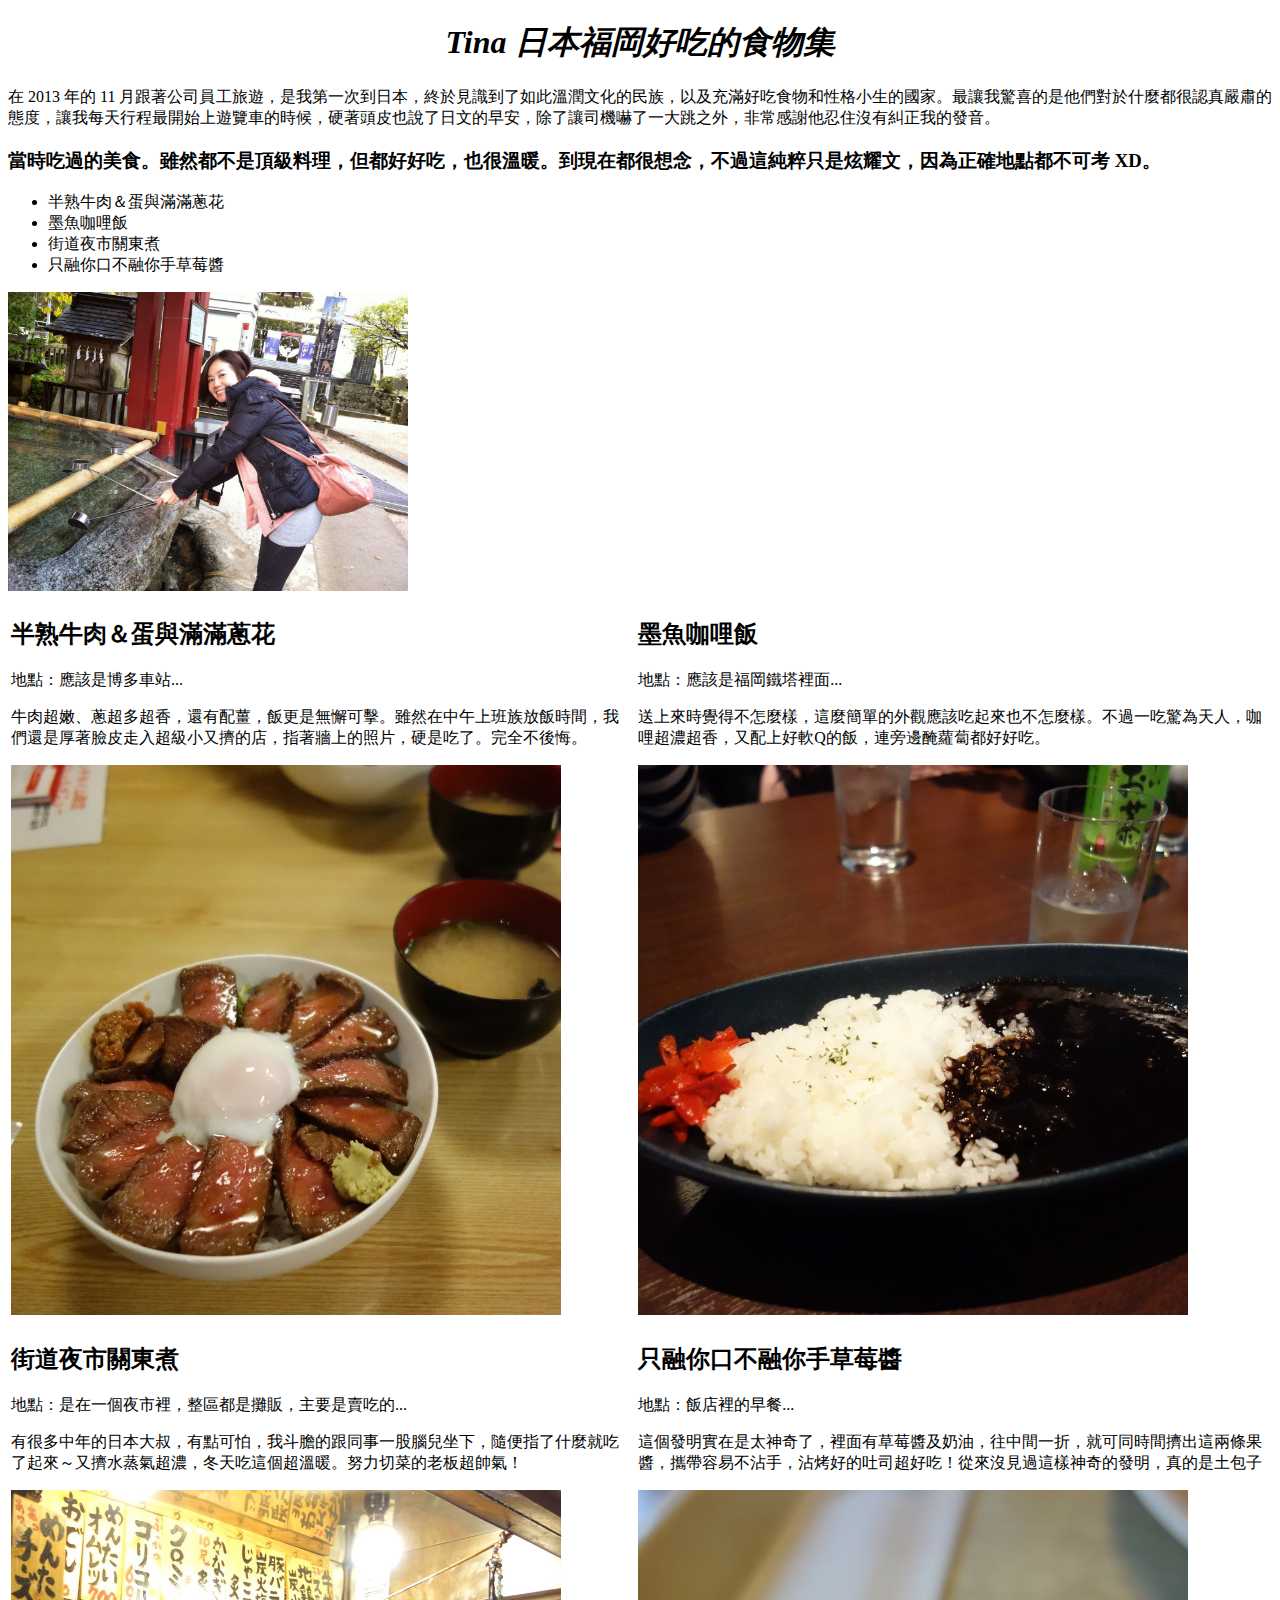
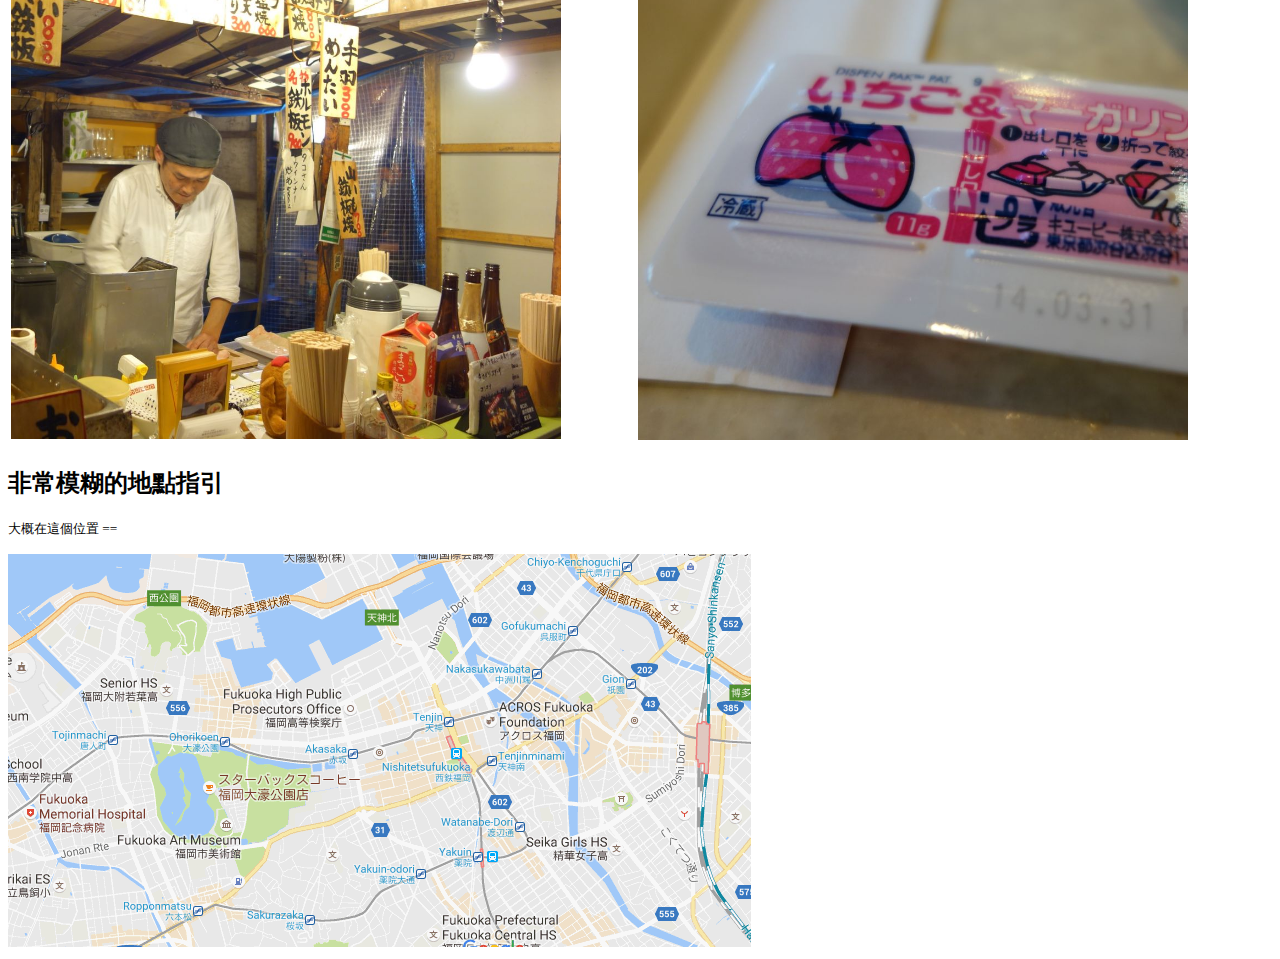
<file: TravelDiary/index.html>
<!DOCTYPE html>
<html lang="en">

<head>
    <meta charset="UTF-8">
    <title>Tina 日本福岡好吃的食物集</title>
</head>

<body style="font-family:Microsoft JhengHei">
    <h1 style="text-align: center;"><em>Tina 日本福岡好吃的食物集</em></h1>
    <p style="text-align:justify">在 2013 年的 11 月跟著公司員工旅遊，是我第一次到日本，終於見識到了如此溫潤文化的民族，以及充滿好吃食物和性格小生的國家。最讓我驚喜的是他們對於什麼都很認真嚴肅的態度，讓我每天行程最開始上遊覽車的時候，硬著頭皮也說了日文的早安，除了讓司機嚇了一大跳之外，非常感謝他忍住沒有糾正我的發音。</p>
    <h3>當時吃過的美食。雖然都不是頂級料理，但都好好吃，也很溫暖。到現在都很想念，不過這純粹只是炫耀文，因為正確地點都不可考 XD。</h3>
    <ul>
        <li>半熟牛肉＆蛋與滿滿蔥花</li>
        <li>墨魚咖哩飯</li>
        <li>街道夜市關東煮</li>
        <li>只融你口不融你手草莓醬</li>

    </ul>

    <img src="images/1384749770075.jpg" alt="寺廟神水保平安" width="400">


    <table>
        <thead></thead>
        <tbody>
            <tr>
                <td>
                    <h2>半熟牛肉＆蛋與滿滿蔥花</h2>
                    <p>地點：應該是博多車站...</p>
                    <p>牛肉超嫩、蔥超多超香，還有配薑，飯更是無懈可擊。雖然在中午上班族放飯時間，我們還是厚著臉皮走入超級小又擠的店，指著牆上的照片，硬是吃了。完全不後悔。</p><img src="images/Half%20beef%20egg%20onion.JPG" alt="半熟牛肉及蛋與滿滿蔥花" width="550px">
                </td>
                <td>
                    <h2>墨魚咖哩飯</h2>
                    <p>地點：應該是福岡鐵塔裡面...</p>
                    <p>送上來時覺得不怎麼樣，這麼簡單的外觀應該吃起來也不怎麼樣。不過一吃驚為天人，咖哩超濃超香，又配上好軟Q的飯，連旁邊醃蘿蔔都好好吃。</p><img src="images/squits%20kali.JPG" width="550px" alt="墨魚咖哩飯"></td>
            </tr>
            <tr>
                <td>
                    <h2>街道夜市關東煮</h2>
                    <p>地點：是在一個夜市裡，整區都是攤販，主要是賣吃的...</p>
                    <p>有很多中年的日本大叔，有點可怕，我斗膽的跟同事一股腦兒坐下，隨便指了什麼就吃了起來～又擠水蒸氣超濃，冬天吃這個超溫暖。努力切菜的老板超帥氣！</p><img src="images/oleng.JPG" width="550px" alt="街道夜市關東煮"></td>
                <td>
                    <h2>只融你口不融你手草莓醬</h2>
                    <p>地點：飯店裡的早餐...</p>
                    <p>這個發明實在是太神奇了，裡面有草莓醬及奶油，往中間一折，就可同時間擠出這兩條果醬，攜帶容易不沾手，沾烤好的吐司超好吃！從來沒見過這樣神奇的發明，真的是土包子
                    </p><img src="images/strawberry%20cream%20mix.JPG" width="550px" alt="只融你口不融你手草莓醬"></td>
            </tr>
        </tbody>
    </table>
    <h2>非常模糊的地點指引</h2>
    <p><small>大概在這個位置 == </small></p>
    <a href="https://www.google.com.tw/maps/@33.5957428,130.4027332,14z?hl=en"><img src="images/map.png" alt="福岡市"></a>
</body>

</html>
</file>
<file: CSSiphone/style.css>
* {
    box-sizing: border-box;
    padding: 0;
    margin: 0 auto;
}

.container {
    width: 80%;
    height: 440px;
    position: relative;
}

.phone1 {
    border: 3px solid #A89785;
    border-radius: 30px;
    width: 218px;
    height: 439px;
    float: left;
    margin-top: 31px;
    background-color: #f3f3f3;
}

.phone2 {
    background-image: url(images/iphoneimage.jpg);
    background-repeat: no-repeat;
    background-size: 500px;
    width: 800px;
    height: 800px;
    float: right;
}

.screen {
    background-color: black;
    width: 195px;
    height: 340px;
    margin: 47px auto 50px auto;
    position: relative;
}

[class*=circle] {
    border-radius: 100%;
    position: absolute;
}

[class*=upper] {
    border: 1px solid #20272F;
    background-color: #20272F;
}

.buttoncircle {
    border: 2px solid #A89785;
    bottom: -34.5px;
    left: 85px;
    width: 29px;
    height: 29px;
}

.uppersmallcircle {
    width: 4px;
    height: 4px;
    top: -38px;
    left: 96px;
}

.upperbigcircle {
    width: 6px;
    height: 6px;
    top: -26px;
    left: 64px;
}

.upperlinecircle {
    width: 31px;
    height: 1px;
    top: -24px;
    left: 82px;
}

[class*=spot] {
    width: 2px;
    height: 6px;
    background-color: #f3f3f3;
    position: absolute;
}

.topleftspot {
    top: 61px;
}

.toprightspot {
    top: 61px;
    left: 216px;
}

.bottomleftspot {
    bottom: 0.5px;
}

.bottomrightspot {
    bottom: 0.5px;
    left: 216px;
}

[class*=press] {
    position: absolute;
    background-color: #A89785;
    left: -1px;
    width: 2px;
}

.leftsmallpress {
    top: 83px;
    height: 14px;
}

.leftbigpress1 {
    top: 115.5px;
    height: 27px;
}

.leftbigpress2 {
    top: 150px;
    height: 27px;
}

.rightpress {
    top: 115.5px;
    left: 217px;
    height: 27px;
}
</file>
<file: Resume/style.css>
/*installed Google font - Oswald and Roboto*/
    
    @import 'https://fonts.googleapis.com/css?family=Oswald:300|Roboto+Condensed';
    /*Global setting for this page*/
    
    * {
        background-color: #ECB88A;
        /*    Using http://nipponcolors.com/#usugaki */
        color: #0B1013;
        /*    Using http://nipponcolors.com/#kurotsurubami*/
        font-family: 'Roboto Condensed', sans-serif;
        margin: 0;
    }
    /*Title Setting*/
    
    h1 {
        font-size: 70px;
        font-weight: 900;
        font-family: 'Oswald', sans-serif;
    }
    
    h2 {
        font-size: 40px;
        font-weight: 600;
        color: #9F353A;
    }
    
    p {
        font-size: 20px;
        margin-top: 3px;
    }
    /*Company name & location*/
    
    h3 {
        font-size: 20px;
        margin-top: 6px;
    }
    /*Year & Date*/
    
    h4 {
        font-size: 14px;
        font-weight: 100;
        margin-top: 3px;
    }
    /*Job title*/
    
    span {
        font-style: italic
    }
    /*Header Setting*/
    
    div {
        margin-top: 100px;
        margin-left: 150px;
        margin-right: 150px;
        margin-bottom: 200px;
        background-image: url(images/DSC00338.jpg);
        background-size: 200px;
        background-repeat: no-repeat;
        background-position: 80% 5%
    }
    
    header {
        width: auto;
        height: 10px;
        /*http://nipponcolors.com/#enji*/
        background-color: #9F353A;
    }
    /*Paragraph Setting*/
    
    section {
        text-align: left;
        margin-left: 10px;
    }
    /*Define personal information section*/
    
    .info {
        margin-right: 400px;
    }
    /*Define job title */
    
    section.info h2 {
        font-weight: 100;
        font-size: 40px;
    }
    /*Personal infomation list*/
    
    ul li {
        list-style-type: square;
        margin: 5px;
    }
    /*Define Skill & experience section*/
    
    .skillandexp {
        margin-top: 30px;
        margin-right: auto;
    }
    /*Define Footer section*/
    
    footer {
        width: auto;
        height: 10px;
        /*http://nipponcolors.com/#enji*/
        background-color: #9F353A;
    }
    
    .footer {
        font-size: 14px;
        font-weight: 100;
        margin-top: 3px;
        text-align: right;
    }
</file>
<file: RWDAproject/style.css>
@import 'https://fonts.googleapis.com/css?family=Open+Sans|Raleway';

/*font-family: 'Raleway', sans-serif;
font-family: 'Open Sans', sans-serif;*/

* {
    box-sizing: border-box;
    margin: 0;
    padding: 0;
}

[class^="container"] {
    margin: 0 auto;
}

.container {
    width: 90%;
    overflow: auto;
}

.container-fluid {
    width: 100%;
    overflow: auto;
}

header {
    width: 100%;
    height: 100vh;
    background-image: url(images/Heroimage.jpg);
    background-size: cover;
    background-repeat: no-repeat;
    clear: both;
    text-align: center;
}

nav {
    width: 100%;
    height: 60px;
}

@media screen and (min-width: 320px) and (max-width: 767px) {
    nav {
        width: 100%;
        height: auto;
    }
    nav li {
        display: inline-block;
        font-family: 'Raleway', sans-serif;
        list-style: none;
        font-size: 20px;
        font-weight: 500;
        width: 100%;
    }
    nav a {
        font-size: 8px;
    }
    nav>img {
        width: 10%;
        min-width: 100px;
        margin: 10px 0;
    }
    h1 {
        font-family: 'Raleway', sans-serif;
        font-size: auto;
        font-weight: 400;
        padding: 30% 10% 0 10%;
        color: white;
        text-align: center;
        position: relative;
    }
    [class*="btn"] {
        width: 200px;
        height: 50px;
        color: white;
        background-color: #745CF9;
    }
    [class*="btn"] p {
        font-size: 10px;
        color: white;
        margin: 15px 0;
        font-weight: 900;
        letter-spacing: 1px;
        text-align: center;
    }
    .btn_download {
        float: left;
        width: 100%;
    }
    .btn_readmore {
        border: 2px solid white;
        background-color: transparent;
        width: 100%;
    }
    .left {
        width: 100%;
    }
    .left img {
        width: 100%;
    }
    .right {
        width: 100%;
        text-align: left;
    }
    .right h1 {
        font-size: 30px;
        text-align: left;
        color: #505155;
        padding: 0;
    }
    .right>p {
        line-height: 22px;
        text-align: left;
    }
    .btn_readmore2 {
        margin: 0;
        width: 100%;
        padding: 3px;
    }
    .portfolio {
        width: 100%;
        overflow: auto;
        background-color: #F5F5F5;
        clear: both;
    }
    .portfolio h1 {
        font-size: 30px;
        text-align: left;
        color: #505155;
        padding: 10% 0 0 5%;
    }
    .left>p {
        line-height: 22px;
        padding: 5%;
        text-align: left;
    }
    .right>img {
        width: 100%;
        margin: 10% 0;
    }
    .portfolio .btn {
        margin: 5% 0 0 5%;
        width: 90%;
        padding: 3px;
    }
    .parallax .btn {
        width: 100%;
        margin-top: 20px;
        padding: 2px;
    }
    .options .btn {
        width: 100%;
        margin: 30px 0;
        padding: 2px;
    }
    .options img {
        width: 100%;
    }
    .latestprojects img {
        width: 100%;
        height: ;
        float: left;
    }
    .customers p {
        padding: 5px;
        color: white;
    }
    .icon1,
    .icon2 {
        display: none;
    }
    .avatar {
        position: relative;
    }
    .avatar img {
        position: absolute;
        top: 3px;
        width: 100px;
        min-width: 80px;
        margin: 0 35%;
        border-radius: 100%;
    }
    .avatar p {
        right: 43%;
        top: 12px;
    }
    .partners img {
        margin-left: 25px;
        width: 100px;
    }
    .doyoulike h1 {
        font-size: 30px;
        color: #505155;
        text-align: left;
        padding: 5% 0;
    }
    .doyoulike .btn {
        width: 100%;
        padding: 2px;
    }
}

@media screen and (min-width: 768px) and (max-width: 991px) {
    nav li {
        font-family: 'Raleway', sans-serif;
        list-style: none;
        font-size: 8px;
        font-weight: 500;
        display: inline;
        float: left;
        padding: 0 3% 1% 3%;
        margin-top: 5px;
    }
    nav ul {
        overflow: auto;
    }
    nav>img {
        width: 10%;
        min-width: 100px;
        margin: 10px 0;
    }
    nav {
        width: 100%;
        height: auto;
    }
    h1 {
        font-family: 'Raleway', sans-serif;
        font-size: 60px;
        font-weight: 400;
        padding: 200px 20% 0 20%;
        color: white;
        text-align: center;
        position: relative
    }
    [class*="btn"] {
        width: 200px;
        height: 50px;
        color: white;
        background-color: #745CF9;
    }
    [class*="btn"] p {
        font-size: 10px;
        color: white;
        margin: 15px 0;
        font-weight: 900;
        letter-spacing: 1px;
        text-align: center;
    }
    .btn_download {
        float: left;
        position: absolute;
        right: 20%
    }
    .btn_readmore {
        border: 2px solid white;
        background-color: transparent;
        float: left;
        margin: 0 10px 0 auto;
        position: absolute;
        left: 20%;
    }
    .left {
        float: left;
        width: 50%;
    }
    .left img {
        width: 100%;
        margin: 25% 0;
    }
    .right {
        float: right;
        width: 50%;
        text-align: left;
    }
    .right h1 {
        font-size: 30px;
        text-align: left;
        color: #505155;
        padding: 20% 0 0 5%;
    }
    .right>p {
        line-height: 22px;
        margin: 5% 0 0 5%;
        text-align: left;
    }
    .btn_readmore2 {
        margin: 5% 0 0 5%;
        padding: 2px;
    }
    .portfolio {
        width: 100%;
        overflow: auto;
        background-color: #F5F5F5;
        clear: both;
    }
    .portfolio h1 {
        font-size: 30px;
        text-align: left;
        color: #505155;
        padding: 10% 0 0 5%;
    }
    .left>p {
        line-height: 22px;
        padding: 5%;
        text-align: left;
    }
    .right>img {
        width: 100%;
        margin: 10% 0;
    }
    .portfolio .btn {
        margin: 5% 0 0 5%;
        padding: 2px;
    }
    .parallax .btn {
        margin: 20px 40% 0 40%;
        padding: 2px;
    }
    .options .btn {
        margin: 20px 40% 0 40%;
        padding: 2px;
    }
    .options img {
        width: 100%;
    }
    .latestprojects img {
        width: 25%;
        height: 150px;
        float: left;
    }
    .icon1,
    .icon2 {
        display: none;
    }
    .avatar {
        position: relative;
    }
    .avatar img {
        position: absolute;
        top: 10px;
        display: block;
        width: 100px;
        right: 40%;
        border-radius: 100%;
    }
    .avatar p {
        position: absolute;
        right: 41%;
        top: 120px;
    }
    .customers p {
        padding: 5px;
        color: white;
    }
    .partners img {
        margin-left: 80px;
        width: 100px;
    }
    .doyoulike h1 {
        font-size: 30px;
        color: #505155;
        text-align: left;
        padding: 5%;
    }
    .doyoulike .btn {
        margin: 0 40% 10px 40%;
        padding: 2px;
    }
}

@media screen and (min-width: 992px) {
    nav ul {
        float: right;
        margin-top: 20px;
    }
    nav li {
        display: inline;
        font-family: 'Raleway', sans-serif;
        list-style: none;
        font-size: 8px;
        padding: 0 25px;
        font-weight: 500;
    }
    h1 {
        font-family: 'Raleway', sans-serif;
        font-size: 60px;
        font-weight: 400;
        padding: 200px 20% 0 20%;
        color: white;
        text-align: center;
    }
    nav>img {
        float: left;
        width: 10%;
        min-width: 100px;
        margin: 20px;
    }
    [class*="btn"] {
        width: 200px;
        height: 50px;
        color: white;
        background-color: #745CF9;
        position: absolute;
    }
    [class*="btn"] p {
        font-size: 10px;
        color: white;
        margin: 15px 0;
        font-weight: 900;
        letter-spacing: 1px;
        text-align: center;
    }
    .btn_download {
        margin-top: 20px;
        right: 35%;
    }
    .btn_readmore {
        border: 2px solid white;
        right: 55%;
        margin-top: 20px;
        background-color: transparent;
    }
    .left {
        float: left;
        width: 50%;
    }
    .left img {
        width: 600px;
        margin: 150px 0;
    }
    .right {
        float: right;
        width: 50%;
        text-align: left;
    }
    .right h1 {
        font-size: 30px;
        text-align: left;
        color: #505155;
        padding: 220px 0 0 140px;
    }
    .right>p {
        line-height: 22px;
        margin: 30px 55px 0px 140px;
        text-align: left;
    }
    .btn_readmore2 {
        margin: 30px 0 0 140px;
    }
    .portfolio {
        width: 100%;
        overflow: auto;
        background-color: #F5F5F5;
        clear: both;
    }
    .portfolio h1 {
        font-size: 30px;
        text-align: left;
        color: #505155;
        padding: 220px 0 0 90px;
    }
    .left>p {
        line-height: 22px;
        margin: 30px 250px 0px 90px;
        text-align: left;
    }
    .right>img {
        width: 600px;
        margin: 150px 0;
    }
    .portfolio .btn {
        margin: 30px 0 0 90px;
    }
    .parallax .btn {
        right: 550px;
        margin-top: 20px
    }
    .options .btn {
        right: 550px;
        margin: 30px 0 30px 0;
    }
    .latestprojects img {
        width: 25%;
        height: 230px;
        float: left;
    }
    .customers p {
        padding: 0 310px 10px 310px;
        color: white;
    }
    .avatar {
        position: relative;
    }
    .avatar img {
        position: absolute;
        top: 10px;
        display: block;
        width: 100px;
        right: 600px;
        border-radius: 100%;
    }
    .partners img {
        display: inline-block;
        margin: 0 100px 80px 100px;
        width: 100px;
    }
    .doyoulike h1 {
        display: inline-block;
        font-size: 30px;
        color: #505155;
        text-align: left;
        padding: 80px 30px 80px 150px
    }
    .doyoulike .btn {
        display: inline-block;
        margin: 70px;
    }
}

nav span img {
    float: right;
    vertical-align: middle;
    margin: 0;
    width: 20px;
    min-width: 5px;
}

nav a {
    text-decoration: none;
    color: dimgray;
}

p {
    font-family: 'Open Sans', sans-serif;
    letter-spacing: -0.5px;
    font-size: 15px;
    color: #505155;
    text-align: center;
}

header>p {
    color: white;
    margin: 25px 0;
}

.parallax {
    width: 100%;
    height: 435px;
    background-image: url(images/Parallax.jpg);
    background-size: cover;
    background-repeat: no-repeat;
}

.parallax>p {
    color: white;
}

.parallax h1 {
    padding: 100px 0 0 0;
}

.options {
    width: 100%;
    background-color: #F5F5F5;
}

.options h1 {
    font-size: 30px;
    color: #505155;
    padding: 100px 0 0 0;
}

.latestprojects {
    background-color: #0E1015;
    width: 100%;
    overflow: auto;
    padding-bottom: 1px;
}

.latestprojects h1 {
    font-size: 40px;
    padding: 100px 0 30px 0;
}

.latestprojects p {
    color: white;
    padding-bottom: 40px;
}

.customers {
    width: 100%;
    height: 410px;
    background-image: url(images/customers.jpg);
    background-size: cover;
    background-repeat: no-repeat;
    position: relative;
}

.customers h1 {
    font-size: 30px;
    padding: 50px;
}

.icon1 img {
    position: absolute;
    top: 220px;
    left: 250px;
    width: 20px;
}

.icon2 img {
    position: absolute;
    top: 220px;
    right: 250px;
    width: 20px;
}

.partners {
    width: 100%;
}

.partners h1 {
    color: #505155;
    font-size: 30px;
    padding: 60px 0;
}

.doyoulike {
    width: 100%;
    background-color: #F5F5F5;
    overflow: auto;
}

footer {
    background-color: #0E1015;
    width: 100%;
    height: 100px;
    overflow: auto;
}

footer p {
    color: white;
    font-size: 14px;
    font-weight: 800;
    text-align: left;
    margin: 30px;
    letter-spacing: 1px;
}

footer p span {
    color: #646464;
    font-weight: 100
}
</file>
<file: RWDBproject/style.css>
@import 'https://fonts.googleapis.com/css?family=Open+Sans|Roboto+Slab';

/*font-family: 'Roboto Slab', serif;
font-family: 'Open Sans', sans-serif;*/

* {
    box-sizing: border-box;
    margin: 0;
    padding: 0;
}

[class^="container"] {
    margin: 0 auto;
}

.container-fluid {
    width: 100%;
}

.container {
    width: 90%;
}

p {
    font-family: 'Open Sans', sans-serif;
    color: #6B6B6B;
}

h1 {
    font-family: 'Roboto Slab', serif;
}

nav {
    width: 100%;
    background-color: #363636;
}

nav h1 {
    font-size: 20px;
    color: #DADADA;
    margin: 10px;
}

nav ul {
    font-family: 'Open Sans', sans-serif;
    float: right;
    margin: 6px;
}

nav li {
    font-size: 10px;
    letter-spacing: 1px;
    list-style: none;
    display: inline-block;
    color: white;
    margin: 10px;
}

header {
    width: 100%;
    background-image: url(images/slider-image-blurry-750x410.jpg);
    background-size: cover;
    background-repeat: no-repeat;
    position: relative;
    clear: both;
}

.clear {
    height: 160px;
}

.heroline1 {
    background-color: #D96F7A;
}

.heroline1 p {
    font-size: 20px;
    font-weight: 900;
    color: white;
    padding: 12px;
}

.heroline2 {
    background-color: #393C3F;
    margin-bottom: 35px;
}

.heroline2 p {
    text-align: left;
    font-size: 14px;
    color: #DADADA;
    padding: 15px;
    line-height: 20px;
}

.download {
    width: 100%;
}

h2 {
    font-size: 25px;
    font-family: 'Open Sans', sans-serif;
    color: #DF786D;
    font-weight: 100;
    padding: 25px;
}

.btn_download {
    border: 1px solid #DA445D;
    border-radius: 10px;
    text-align: center;
    width: 180px;
    margin: 18px 15px;
}

.btn_download p {
    color: #DA445D;
    font-size: 18px;
    padding: 18px;
}

.section {
    width: 100%;
    background-color: #F2F2F2;
}

.content {
    margin: 40px;
}

.content img {
    width: 100%;
}

.post {
    width: 100%;
    background-color: white;
    clear: both;
    position: relative;
}

.post h1 {
    font-family: 'Roboto Slab', serif;
    text-align: left;
    padding: 30px;
    font-size: px30;
    font-weight: 900;
    color: #3d3d3d;
}

.post li {
    font-family: 'Open Sans', sans-serif;
    display: inline-block;
    color: #3d3d3d;
    font-size: 13px;
    vertical-align: middle;
    padding-right: 5px;
}

.post ul {
    padding: 0 0 0 30px;
}

.post p {
    font-family: 'Open Sans', sans-serif;
    font-size: 15px;
    padding: 5px 20px 60px 20px;
    color: #6b6b6b;
}

.btn_post {
    background-color: #DA445D;
    color: white;
    border-radius: 5px;
    font-family: 'Open Sans', sans-serif;
    font-size: 15px;
    padding: 9px;
    position: absolute;
    bottom: 20px;
    right: 20px;
}

.olderpost {
    font-family: 'Open Sans', sans-serif;
    width: 100%;
    height: 50px;
    background-color: black;
    color: white;
    text-align: center;
    margin: 50px 0 0 0;
    padding: 15px;
    font-size: 10px;
}

.sidebar {
    float: right;
    background-color: white;
    margin: 40px 70px 0 0;
    padding: 25px;
}

.sidebar p {
    padding: 20px 0;
    font-size: 13px;
    color: #6b6b6b;
    font-weight: 800;
}

.sidebar .title {
    font-family: 'Open Sans', sans-serif;
    border-radius: 2px;
    font-size: 13px;
    color: #DA445D;
    margin: 0 0 30px 15px;
}

.categories .row {
    border-bottom: 1px solid #e5e5e5;
}

.categories .row .col-md-7 {
    text-align: right;
    vertical-align: bottom;
    padding-right: 5px;
}

.categories p {
    color: #d2d2d2;
    padding: 8px 0;
    font-weight: 100;
    font-size: 14px;
}

input {
    width: 100%;
    margin-top: 35px;
    height: 30px;
}

.searchbar {
    background-color: #DA445D;
    margin-top: 35px;
}

.searchbar img {
    width: 100%;
    padding: 5px;
}

footer {
    background-color: #313233;
    overflow: auto;
}

footer p {
    padding: 30px 0 20px 0;
    font-size: 15px;
    color: #6b6b6b;
    font-weight: 800;
}

footer .title {
    font-family: 'Open Sans', sans-serif;
    border-radius: 2px;
    font-size: 14px;
    color: #DADADA;
    padding: 5px;
    margin-right: 10px;
}

.footer_right img {
    width: 250px;
    margin: 50px 0 10px 0;
}

.footer_right p {
    font-size: 14px;
    color: #7a7a7a;
    font-weight: 100;
    padding: 0px;
}
</file>
<file: RWDBproject/grid.css>
* {
    box-sizing: border-box;
}

[class^="col-"] {
    float: left;
    width: 100%;
}

@media screen and (max-width: 767px) {
    .col-sm-1 {
        width: calc(100% * 1 / 12);
    }
    .col-sm-2 {
        width: calc(100% * 2 / 12);
    }
    .col-sm-3 {
        width: calc(100% * 3 / 12);
    }
    .col-sm-4 {
        width: calc(100% * 4 / 12);
    }
    .col-sm-5 {
        width: calc(100% * 5 / 12);
    }
    .col-sm-6 {
        width: calc(100% * 6 / 12);
    }
    .col-sm-7 {
        width: calc(100% * 7 / 12);
    }
    .col-sm-8 {
        width: calc(100% * 8 / 12);
    }
    .col-sm-9 {
        width: calc(100% * 9 / 12);
    }
    .col-sm-10 {
        width: calc(100% * 10 / 12);
    }
    .col-sm-11 {
        width: calc(100% * 11 / 12);
    }
    .col-sm-12 {
        width: calc(100% * 12 / 12);
    }
}

@media screen and (min-width:768px) and (max-width:991px) {
    .col-md-1 {
        width: calc(100% * 1 / 12);
    }
    .col-md-2 {
        width: calc(100% * 2 / 12);
    }
    .col-md-3 {
        width: calc(100% * 3 / 12);
    }
    .col-md-4 {
        width: calc(100% * 4 / 12);
    }
    .col-md-5 {
        width: calc(100% * 5 / 12);
    }
    .col-md-6 {
        width: calc(100% * 6 / 12);
    }
    .col-md-7 {
        width: calc(100% * 7 / 12);
    }
    .col-md-8 {
        width: calc(100% * 8 / 12);
    }
    .col-md-9 {
        width: calc(100% * 9 / 12);
    }
    .col-md-10 {
        width: calc(100% * 10 / 12);
    }
    .col-md-11 {
        width: calc(100% * 11 / 12);
    }
    .col-md-12 {
        width: calc(100% * 12 / 12);
    }
}

@media screen and (min-width:992px) {
    .col-lg-1 {
        width: calc(100% * 1 / 12);
    }
    .col-lg-2 {
        width: calc(100% * 2 / 12);
    }
    .col-lg-3 {
        width: calc(100% * 3 / 12);
    }
    .col-lg-4 {
        width: calc(100% * 4 / 12);
    }
    .col-lg-5 {
        width: calc(100% * 5 / 12);
    }
    .col-lg-6 {
        width: calc(100% * 6 / 12);
    }
    .col-lg-7 {
        width: calc(100% * 7 / 12);
    }
    .col-lg-8 {
        width: calc(100% * 8 / 12);
    }
    .col-lg-9 {
        width: calc(100% * 9 / 12);
    }
    .col-lg-10 {
        width: calc(100% * 10 / 12);
    }
    .col-lg-11 {
        width: calc(100% * 11 / 12);
    }
    .col-lg-12 {
        width: calc(100% * 12 / 12);
    }
}

.row:after {
    content: "";
    clear: both;
    display: block;
}
</file>
